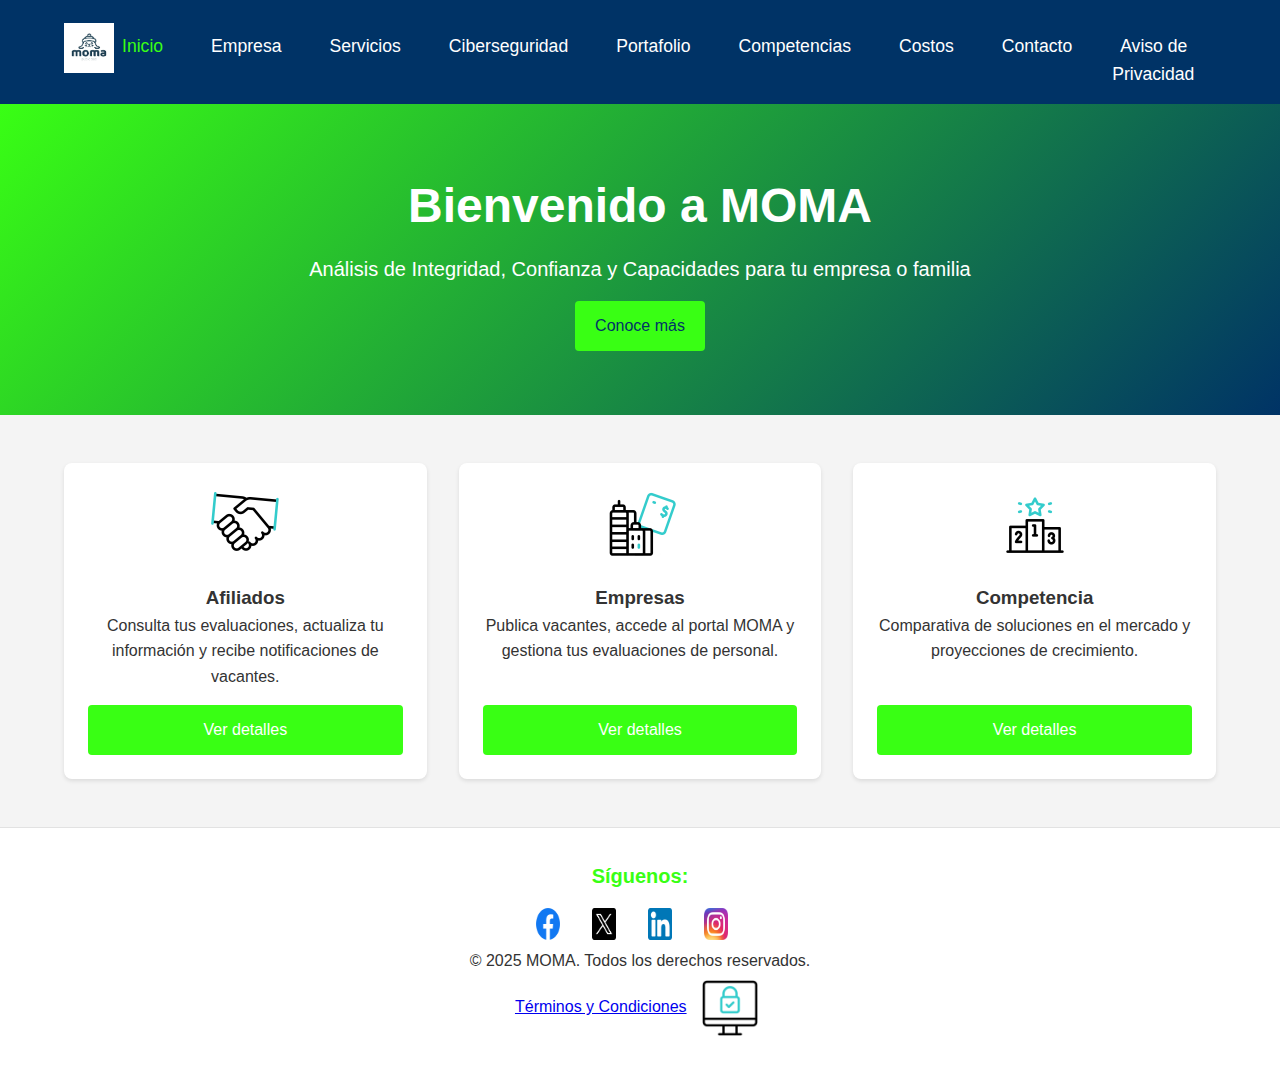
<file: index.html>
<!-- Archivo: index.html -->
<!DOCTYPE html>
<html lang="es">
<head>
  <meta charset="UTF-8">
  <meta name="viewport" content="width=device-width, initial-scale=1">
  <title>MOMA – Inicio</title>
  <link rel="stylesheet" href="css/styles.css">
</head>
<body>

  <!-- ====== HEADER / NAV ====== -->
  <header>
    <div class="container nav-container">
      <a href="index.html" class="logo">
        <img src="images/MOMA.jpg" alt="Logo MOMA" />
      </a>
      <nav>
        <ul>
          <li><a href="index.html" class="active">Inicio</a></li>
          <li><a href="empresa.html">Empresa</a></li>
          <li><a href="servicios.html">Servicios</a></li>
          <li><a href="ciberseguridad.html">Ciberseguridad</a></li>
          <li><a href="portafolio.html">Portafolio</a></li>
          <li><a href="competencias.html">Competencias</a></li>
          <li><a href="costos.html">Costos</a></li>
          <li><a href="contacto.html">Contacto</a></li>
           <li><a href="privacidad.html">Aviso de Privacidad</a></li>
        </ul>
      </nav>
    </div>
  </header>

  <!-- ====== HERO ====== -->
  <section class="hero">
    <div class="container hero-content">
      <h1>Bienvenido a MOMA</h1>
      <p>Análisis de Integridad, Confianza y Capacidades para tu empresa o familia</p>
      <a href="empresa.html" class="btn btn-primary">Conoce más</a>
    </div>
  </section>

  <!-- ====== INTRO / DESTACADOS ====== -->
  <section class="intro">
    <div class="container grid-3">
      <div class="card">
        <img src="images/afiliado.jpg" alt="Afiliados" />
        <h3>Afiliados</h3>
        <p>Consulta tus evaluaciones, actualiza tu información y recibe notificaciones de vacantes.</p>
        <a href="empresa.html#publico" class="btn btn-secondary">Ver detalles</a>
      </div>
      <div class="card">
         <img src="images/empresa.gif" alt="Empresas" />
        <h3>Empresas</h3>
        <p>Publica vacantes, accede al portal MOMA y gestiona tus evaluaciones de personal.</p>
        <a href="portafolio.html#recibe-empresa" class="btn btn-secondary">Ver detalles</a>
      </div>
      <div class="card">
        <img src="images/compe.jpg" alt="Competencia" />
        <h3>Competencia</h3>
        <p>Comparativa de soluciones en el mercado y proyecciones de crecimiento.</p>
        <a href="competencias.html#competencia" class="btn btn-secondary">Ver detalles</a>
      </div>
    </div>
  </section>
  
  <!-- ====== FOOTER ====== -->
  <footer>
    <div class="container footer-content">
      <div class="footer-social">
         <p class="follow-text">Síguenos:</p>
        <ul class="social">
          <li><a href="https://facebook.com/tuempresa" target="_blank">
             <img src="images/facebook.png" alt="Facebook" class="social-icon facebook large" />
          </a></li>
          <li><a href="https://twitter.com/tuempresa" target="_blank">
           <img src="images/x.png" alt="Twitter" class="social-icon twitter large" />
          </a></li>
          <li><a href="https://linkedin.com/company/tuempresa" target="_blank">
           <img src="images/linkedin.png" alt="LinkedIn" class="social-icon linkedin large" />
          </a></li>
          <li><a href="https://instagram.com/tuempresa" target="_blank">
           <img src="images/instagram.png" alt="Instagram" class="social-icon instagram large" />
          </a></li>
        </ul>
      </div>
      <p>© 2025 MOMA. Todos los derechos reservados.</p>
      <p>
         <a href="terminos.html" target="_blank">Términos y Condiciones</a>
         <img src="images/terminos.gif" alt="Términos y Condiciones" class="terminos-icon" />
       </p>
    </div>
  </footer>

  <script src="js/script.js"></script>
</body>
</html>
</file>
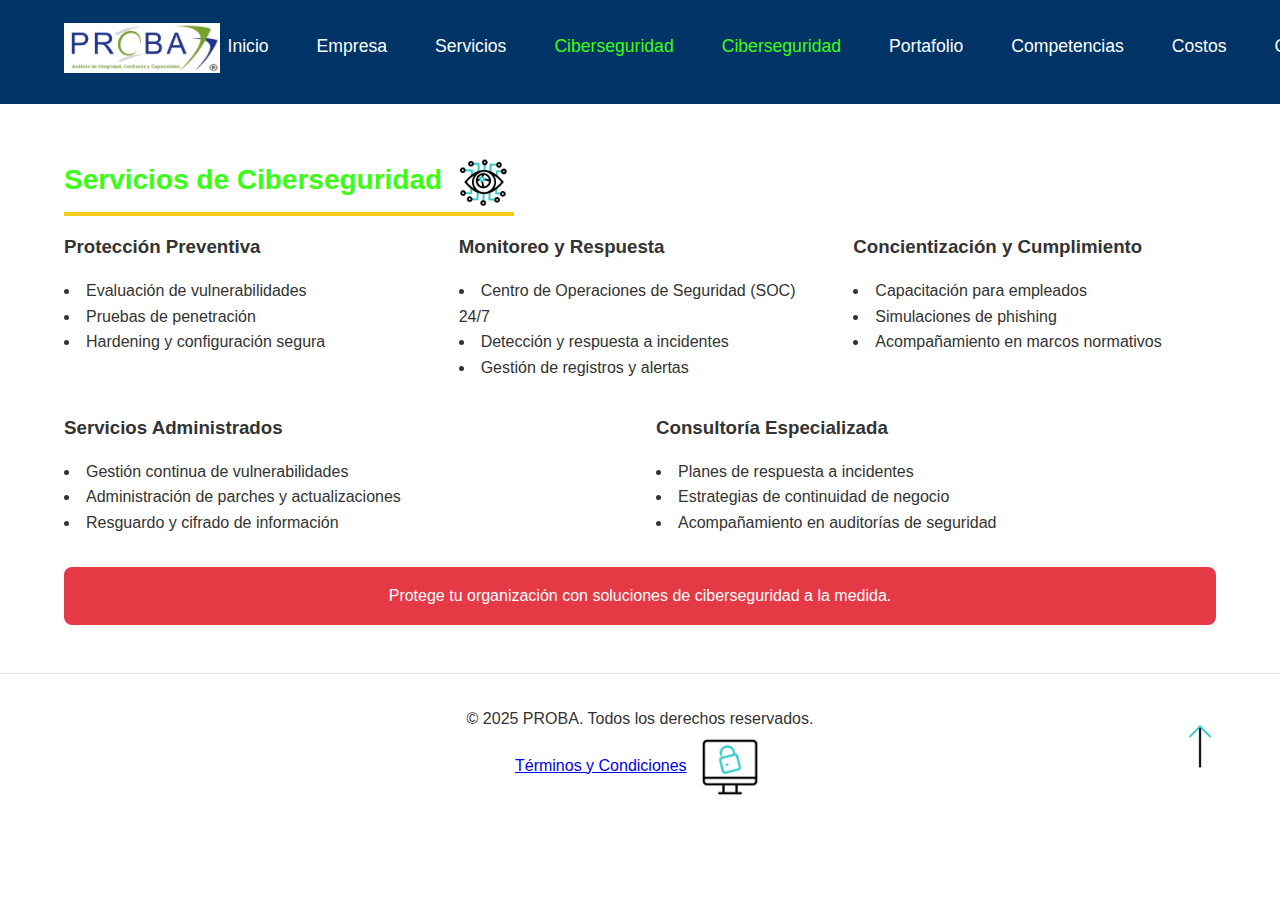
<file: ciberseguridad.html>
<!-- Archivo: ciberseguridad.html -->
<!DOCTYPE html>
<html lang="es">
<head>
  <meta charset="UTF-8">
  <meta name="viewport" content="width=device-width, initial-scale=1">
  <title>PROBA – Ciberseguridad</title>
  <link rel="stylesheet" href="css/styles.css">
</head>
<body>

  <!-- ====== HEADER / NAV ====== -->
  <header>
    <div class="container nav-container">
      <a href="index.html" class="logo">
        <img src="images/logo.png" alt="Logo PROBA">
      </a>
      <nav>
        <ul>
          <li><a href="index.html">Inicio</a></li>
          <li><a href="empresa.html">Empresa</a></li>
          <li><a href="servicios.html">Servicios</a></li>
          <li><a href="ciberseguridad.html">Ciberseguridad</a></li>
          <li><a href="ciberseguridad.html" class="active">Ciberseguridad</a></li>
          <li><a href="portafolio.html">Portafolio</a></li>
          <li><a href="competencias.html">Competencias</a></li>
          <li><a href="costos.html">Costos</a></li>
          <li><a href="contacto.html">Contacto</a></li>
          <li><a href="privacidad.html">Aviso de Privacidad</a></li>
        </ul>
      </nav>
    </div>
  </header>

  <!-- ====== CONTENIDO PRINCIPAL ====== -->
  <main class="container section">

    <h2>Servicios de Ciberseguridad <img src="images/analizar.gif" alt="Ciberseguridad" class="analizar-icon"></h2>

    <!-- Fila superior: tres columnas -->
    <div class="grid-3">
      <!-- Protección Preventiva -->
      <div>
        <h3>Protección Preventiva</h3>
        <ul>
          <li>Evaluación de vulnerabilidades</li>
          <li>Pruebas de penetración</li>
          <li>Hardening y configuración segura</li>
        </ul>
      </div>

      <!-- Monitoreo y Respuesta -->
      <div>
        <h3>Monitoreo y Respuesta</h3>
        <ul>
          <li>Centro de Operaciones de Seguridad (SOC) 24/7</li>
          <li>Detección y respuesta a incidentes</li>
          <li>Gestión de registros y alertas</li>
        </ul>
      </div>

      <!-- Concientización y Cumplimiento -->
      <div>
        <h3>Concientización y Cumplimiento</h3>
        <ul>
          <li>Capacitación para empleados</li>
          <li>Simulaciones de phishing</li>
          <li>Acompañamiento en marcos normativos</li>
        </ul>
      </div>
    </div>

    <!-- Fila inferior: servicios administrados y consultoría -->
    <div class="grid-2" style="margin-top:2rem;">
      <!-- Servicios Administrados -->
      <div>
        <h3>Servicios Administrados</h3>
        <ul>
          <li>Gestión continua de vulnerabilidades</li>
          <li>Administración de parches y actualizaciones</li>
          <li>Resguardo y cifrado de información</li>
        </ul>
      </div>

      <!-- Consultoría Especializada -->
      <div>
        <h3>Consultoría Especializada</h3>
        <ul>
          <li>Planes de respuesta a incidentes</li>
          <li>Estrategias de continuidad de negocio</li>
          <li>Acompañamiento en auditorías de seguridad</li>
        </ul>
      </div>
    </div>

    <!-- Callout -->
    <div style="
      background: #e63946;
      color: #fff;
      padding: 1rem;
      border-radius: 8px;
      text-align: center;
      margin-top: 2rem;
    ">
      Protege tu organización con soluciones de ciberseguridad a la medida.
    </div>

  </main>

  <!-- ====== FOOTER ====== -->
  <footer>
    <div class="container footer-content">
      <p>© 2025 PROBA. Todos los derechos reservados.</p>
      <p>
         <a href="terminos.html" target="_blank">Términos y Condiciones</a>
         <img src="images/terminos.gif" alt="Términos y Condiciones" class="terminos-icon" />
       </p>
    </div>
  </footer>

  <script src="js/script.js"></script>
  <a href="#" class="scroll-top" aria-label="Volver arriba">
    <img src="images/flecha.gif" alt="Volver arriba">
  </a>
</body>
</html>
</file>
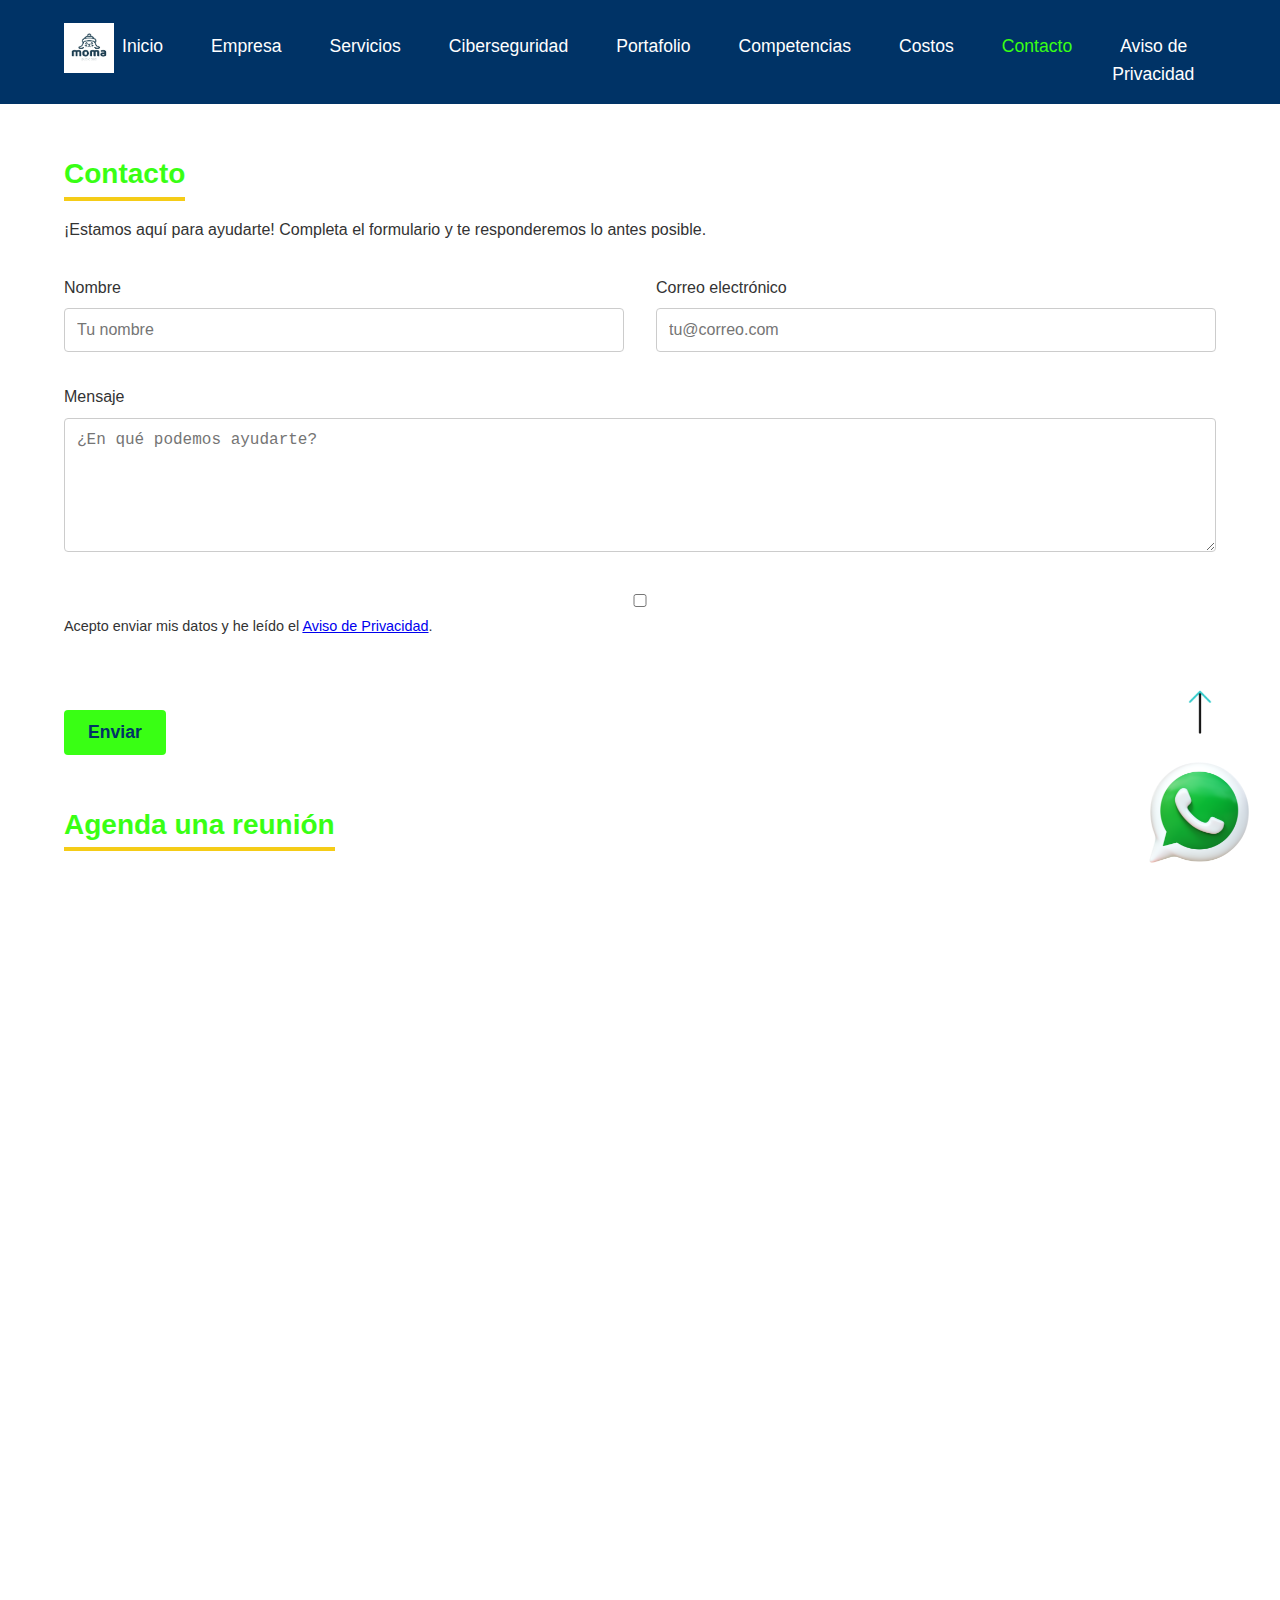
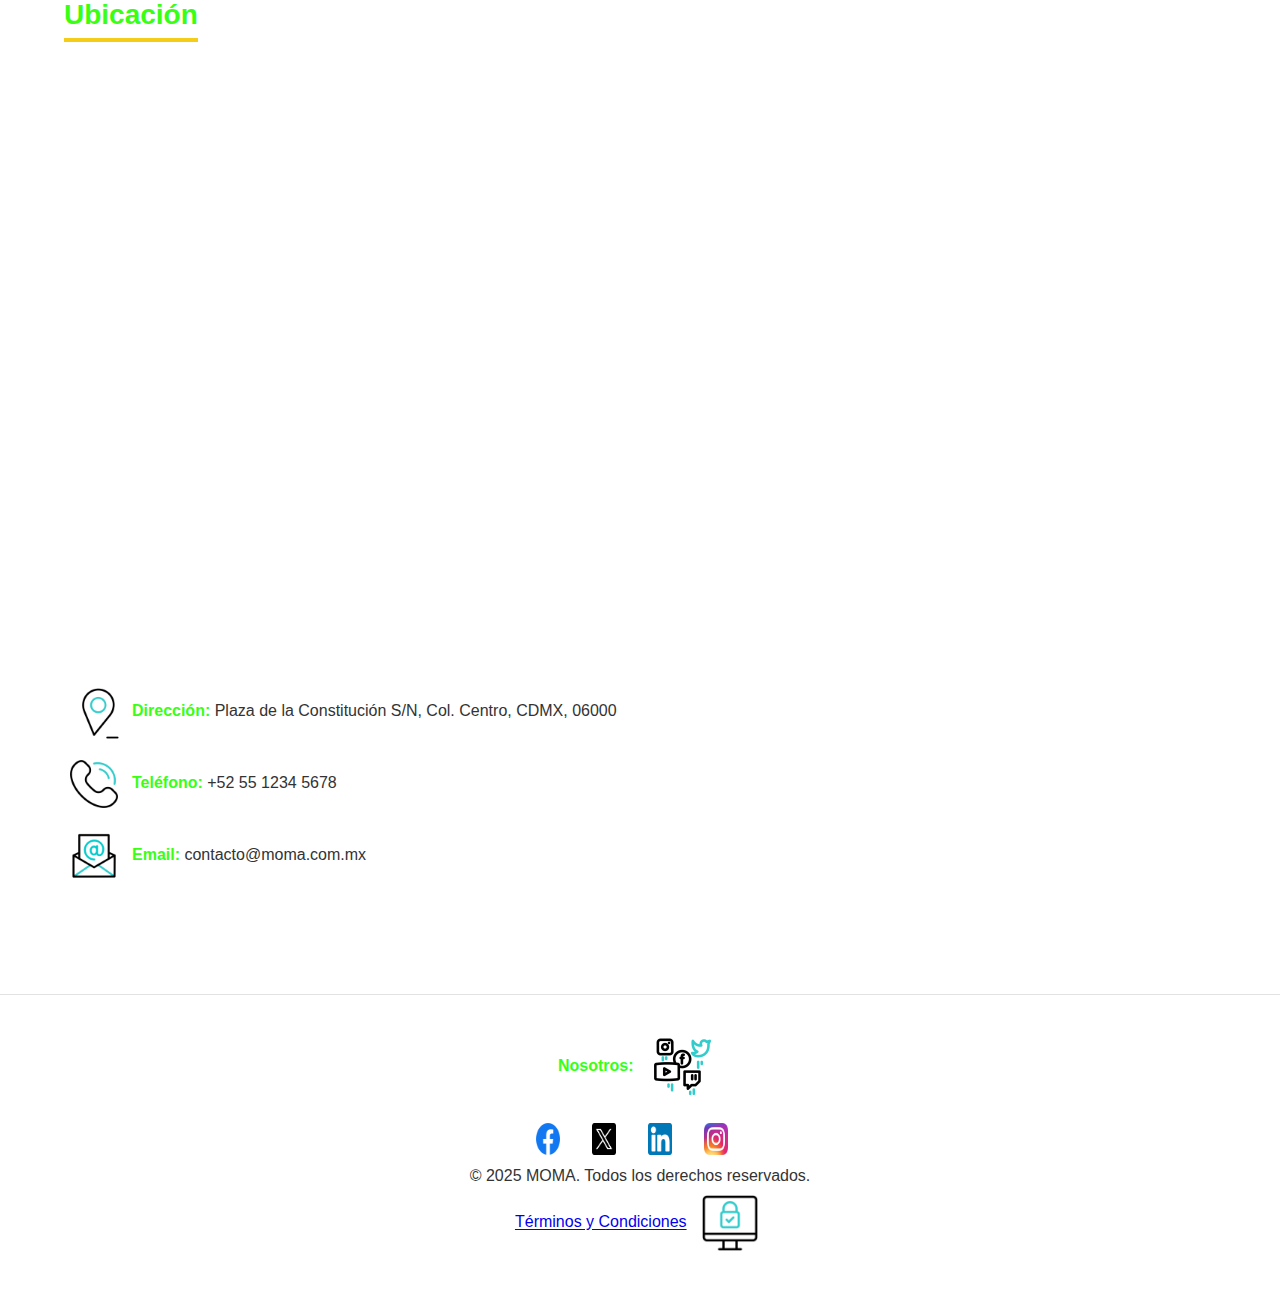
<file: contacto.html>
<!DOCTYPE html>
<html lang="es">
<head>
  <meta charset="UTF-8">
  <meta name="viewport" content="width=device-width, initial-scale=1">
  <title>MOMA – Contacto</title>
  <link rel="stylesheet" href="css/styles.css">
  <style>
    /* Estilos específicos para formulario de contacto */
    #contacto-form {
      display: grid;
      grid-template-columns: 1fr 1fr;
      gap: 2rem;
      align-items: start;
      margin-top: 2rem;
    }
    #contacto-form label {
      display: block;
      margin-bottom: 0.5rem;
      font-weight: 500;
    }
    #contacto-form input,
    #contacto-form textarea {
      width: 100%;
      padding: 0.75rem;
      border: 1px solid #ccc;
      border-radius: 4px;
      font-size: 1rem;
      resize: vertical;
      transition: border-color 0.3s;
    }
    #contacto-form input:focus,
    #contacto-form textarea:focus {
      border-color: var(--emerald);
      outline: none;
    }
    #contacto-form .btn-submit {
      grid-column: span 2;
      background: var(--lime);
      color: var(--dark-teal);
      border: none;
      padding: 0.75rem 1.5rem;
      font-size: 1.1rem;
      font-weight: 600;
      border-radius: 4px;
      cursor: pointer;
      transition: background 0.3s;
      justify-self: start;
    }
    #contacto-form .btn-submit:hover {
      background: var(--gold);
    }
       #contacto-form .consent {
      font-size: 0.9rem;
    }
    @media (max-width: 600px) {
      #contacto-form {
        grid-template-columns: 1fr;
      }
      #contacto-form .btn-submit {
        grid-column: span 1;
        width: 100%;
      }
    }
      /* Color verde para el texto "Nosotros" en el pie */
    .footer-social strong {
      color: var(--emerald);
    }
  </style>
</head>
<body class="contact-page">
  <!-- HEADER y NAV -->
  <header>
    <div class="container nav-container">
      <a href="index.html" class="logo"><img src="images/MOMA.jpg" alt="Logo MOMA"></a>
      <nav>
        <ul>
          <li><a href="index.html">Inicio</a></li>
          <li><a href="empresa.html">Empresa</a></li>
          <li><a href="servicios.html">Servicios</a></li>
            <li><a href="ciberseguridad.html">Ciberseguridad</a></li>
          <li><a href="portafolio.html">Portafolio</a></li>
          <li><a href="competencias.html">Competencias</a></li>
          <li><a href="costos.html">Costos</a></li>
          <li><a href="contacto.html" class="active">Contacto</a></li>
           <li><a href="privacidad.html">Aviso de Privacidad</a></li>
        </ul>
      </nav>
    </div>
  </header>

  <main class="container section">
    <h2>Contacto</h2>
    <p>¡Estamos aquí para ayudarte! Completa el formulario y te responderemos lo antes posible.</p>

    <form id="contacto-form">
      <div>
        <label for="nombre">Nombre</label>
        <input type="text" id="nombre" name="nombre" placeholder="Tu nombre" required>
      </div>
      <div>
        <label for="email">Correo electrónico</label>
        <input type="email" id="email" name="email" placeholder="tu@correo.com" required>
      </div>
      <div style="grid-column: span 2;">
        <label for="mensaje">Mensaje</label>
        <textarea id="mensaje" name="mensaje" rows="6" placeholder="¿En qué podemos ayudarte?" required></textarea>
      </div>
        <div class="consent" style="grid-column: span 2;">
        <label>
          <input type="checkbox" id="aceptar" required>
          Acepto enviar mis datos y he leído el
          <a href="privacidad.html" target="_blank">Aviso de Privacidad</a>.
        </label>
      </div>
      <div class="g-recaptcha" data-sitekey="YOUR_RECAPTCHA_SITE_KEY" style="grid-column: span 2;"></div>
      <button type="submit" class="btn-submit">Enviar</button>
    </form>
      
 <section id="agendar" class="section">
      <h2>Agenda una reunión</h2>
      <div class="calendly-inline-widget" data-url="https://calendly.com/tuempresa" style="min-width:320px;height:630px;"></div>
      <script src="https://assets.calendly.com/assets/external/widget.js" async></script>
    </section>
    <!-- NUEVA SECCIÓN DE UBICACIÓN Y DATOS DE CONTACTO -->
    <section id="ubicacion" class="section">
      <h2>Ubicación</h2>
      <div class="map-container">
        <iframe
          src="https://www.google.com/maps/embed?pb=!1m18!1m12!1m3!1d3762.8430171093698!2d-99.13260608534549!3d19.432613986943704!2m3!1f0!2f0!3f0!3m2!1i1024!2i768!4f13.1!3m3!1m2!1s0x85d1ff1b8925b129%3A0xddf3b46e4fb4f3a2!2sZ%C3%B3calo%20de%20la%20Ciudad%20de%20M%C3%A9xico!5e0!3m2!1ses-419!2smx!4v1600000000000!5m2!1ses-419!2smx"
          allowfullscreen=""
          loading="lazy"
          referrerpolicy="no-referrer-when-downgrade">
        </iframe>
      </div>
      <div class="contact-details">
        <p><img src="images/ubicacion.gif" alt="Ubicación" class="contact-icon"><strong>Dirección:</strong> Plaza de la Constitución S/N, Col. Centro, CDMX, 06000</p>
        <p><img src="images/telefono.gif" alt="Teléfono" class="contact-icon"><strong>Teléfono:</strong> +52 55 1234 5678</p>
          <p><img src="images/email.gif" alt="Email" class="contact-icon"><strong>Email:</strong> contacto@moma.com.mx</p>
      </div>
    </section>
  </main>

  <!-- FOOTER -->
  <footer>
    <div class="container footer-content">
        <div class="footer-social">
         <p><strong>Nosotros:</strong> <img src="images/redes.gif" alt="Redes sociales" class="redes-icon"></p>
        <ul class="social">
          <li><a href="https://facebook.com/tuempresa" target="_blank">
            <img src="images/facebook.png" alt="Facebook" class="social-icon facebook large" />
          </a></li>
          <li><a href="https://twitter.com/tuempresa" target="_blank">
            <img src="images/x.png" alt="Twitter" class="social-icon twitter large" />
          </a></li>
          <li><a href="https://linkedin.com/company/tuempresa" target="_blank">
            <img src="images/linkedin.png" alt="LinkedIn" class="social-icon linkedin large" />
          </a></li>
          <li><a href="https://instagram.com/tuempresa" target="_blank">
            <img src="images/instagram.png" alt="Instagram" class="social-icon instagram large" />
          </a></li>
        </ul>
      </div>
      <p>© 2025 MOMA. Todos los derechos reservados.</p>
        <p>
         <a href="terminos.html" target="_blank">Términos y Condiciones</a>
         <img src="images/terminos.gif" alt="Términos y Condiciones" class="terminos-icon" />
       </p>
    </div>
  </footer>
    <a href="https://api.whatsapp.com/send/?phone=525518448622&text=Me+pueden+brindar+informaci%C3%B3n+de+sus+servicios&type=phone_number&app_absent=0" class="whatsapp-link" target="_blank">
    <img src="images/whatsapp.png" alt="WhatsApp">
  </a>
<a href="#" class="scroll-top" aria-label="Volver arriba">
    <img src="images/flecha.gif" alt="Volver arriba">
  </a>
    <script src="https://www.google.com/recaptcha/api.js" async defer></script>
</body>
</html>
</file>
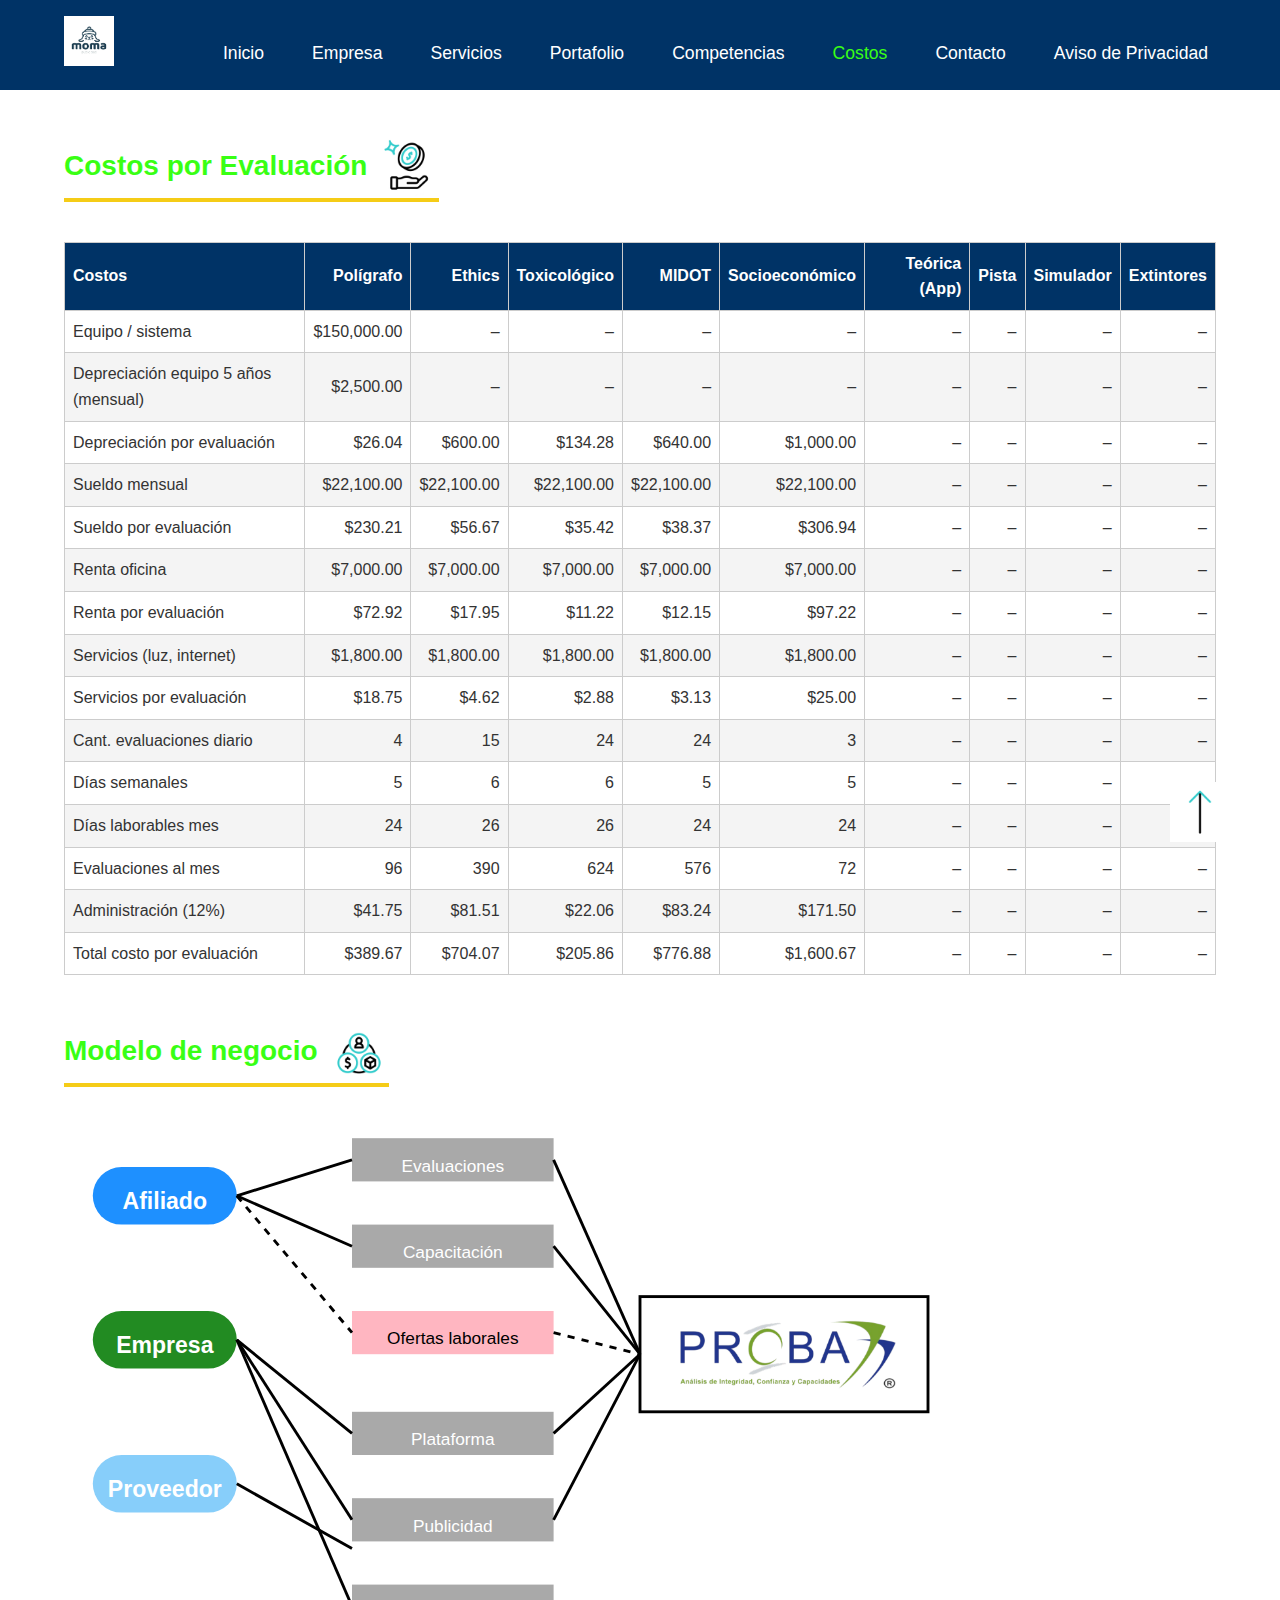
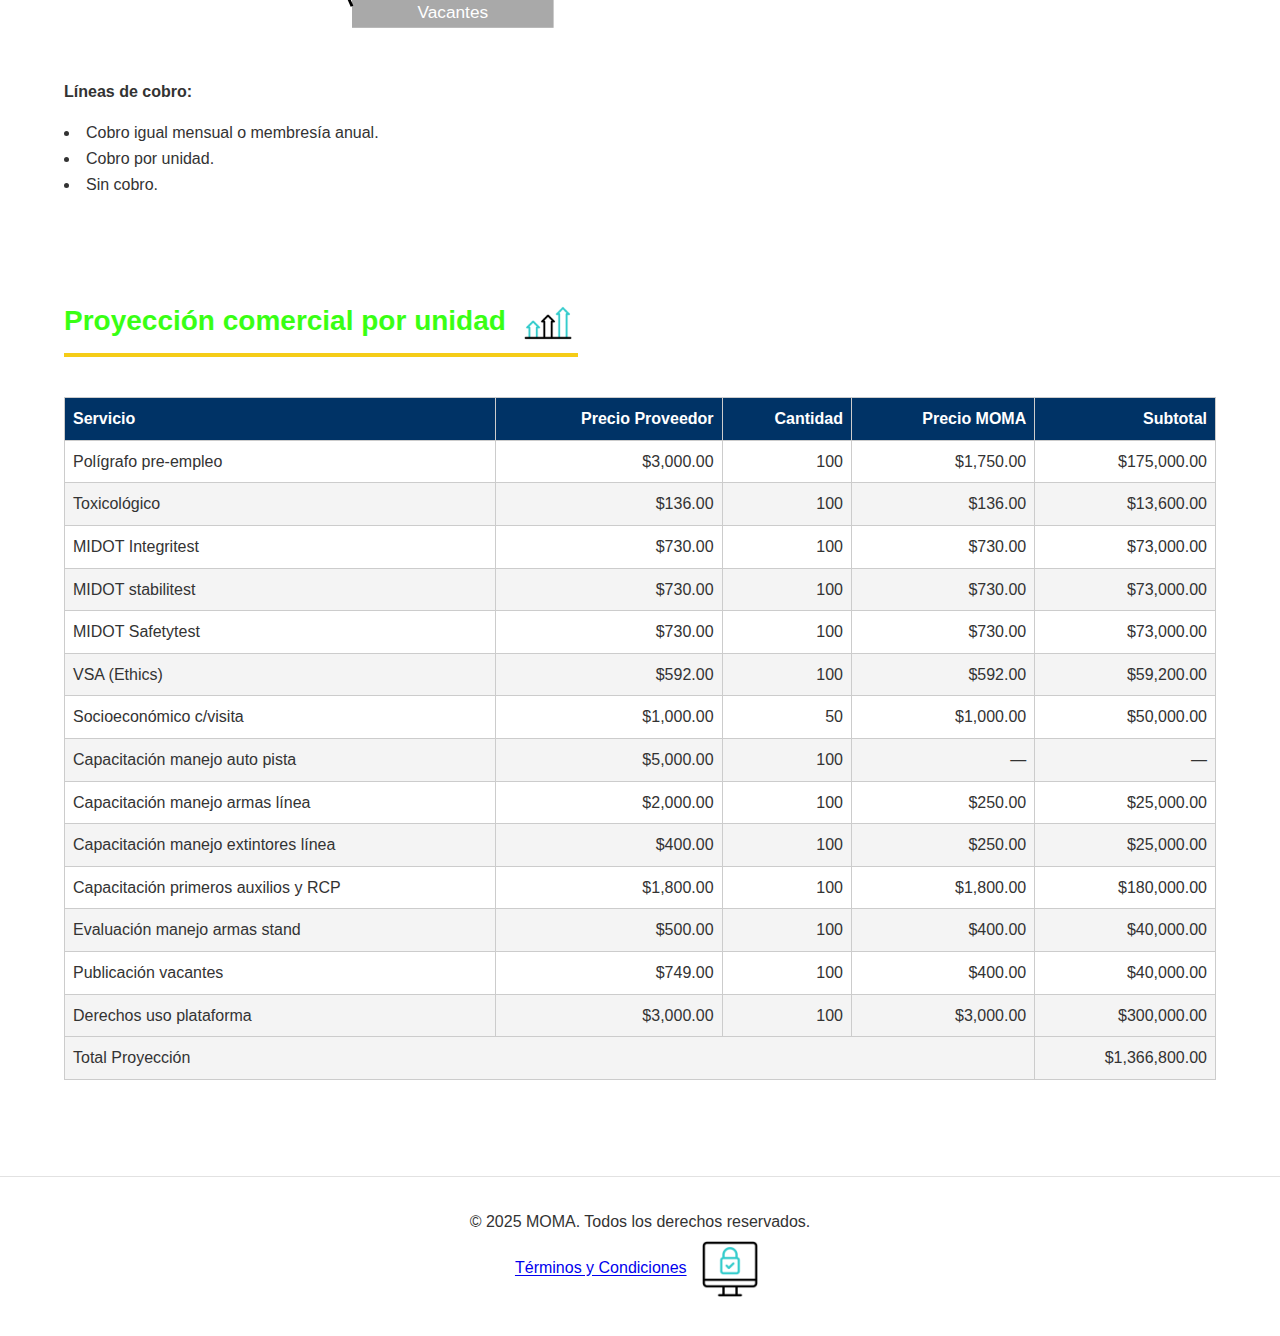
<file: costos.html>
<!-- Archivo: costos.html -->
<!DOCTYPE html>
<html lang="es">
<head>
  <meta charset="UTF-8">
  <meta name="viewport" content="width=device-width, initial-scale=1">
  <title>MOMA – Costos</title>
  <link rel="stylesheet" href="css/styles.css">
  <style>
    /* Estilos adicionales para tablas de costos y proyección */
    .costos-table, .proyeccion-table {
      width: 100%;
      border-collapse: collapse;
      margin-top: 1rem;
    }
    .costos-table th, .costos-table td,
    .proyeccion-table th, .proyeccion-table td {
      border: 1px solid #ccc;
      padding: 0.5rem;
      text-align: right;
    }
    .costos-table thead, .proyeccion-table thead {
      background: var(--dark-teal);
      color: #fff;
    }
    .costos-table tbody tr:nth-child(even), .proyeccion-table tbody tr:nth-child(even) {
      background: var(--gray-light);
    }
    .costos-table th:first-child, .proyeccion-table th:first-child,
    .costos-table td:first-child, .proyeccion-table td:first-child {
      text-align: left;
    }
    .section h2 { margin-bottom: 0.5rem; }
  </style>
</head>
<body>
  <header>
    <div class="container nav-container">
      <a href="index.html" class="logo"><img src="images/MOMA.jpg" alt="Logo MOMA"></a>
      <nav>
        <ul>
          <li><a href="index.html">Inicio</a></li>
          <li><a href="empresa.html">Empresa</a></li>
          <li><a href="servicios.html">Servicios</a></li>
          <li><a href="portafolio.html">Portafolio</a></li>
          <li><a href="competencias.html">Competencias</a></li>
          <li><a href="costos.html" class="active">Costos</a></li>
          <li><a href="contacto.html">Contacto</a></li>
          <li><a href="privacidad.html">Aviso de Privacidad</a></li>
        </ul>
      </nav>
    </div>
  </header>
  <main class="container section">

    <!-- Sección: Costos -->
    <section id="costos">
     <h2>Costos por Evaluación <img src="images/costos.gif" alt="Costos por Evaluación" class="costos-icon"></h2>
      <div class="table-responsive">
        <table class="costos-table">
          <thead>
            <tr>
              <th>Costos</th>
              <th>Polígrafo</th>
              <th>Ethics</th>
              <th>Toxicológico</th>
              <th>MIDOT</th>
              <th>Socioeconómico</th>
              <th>Teórica (App)</th>
              <th>Pista</th>
              <th>Simulador</th>
              <th>Extintores</th>
            </tr>
          </thead>
          <tbody>
            <tr><td>Equipo / sistema</td><td>$150,000.00</td><td>–</td><td>–</td><td>–</td><td>–</td><td>–</td><td>–</td><td>–</td><td>–</td></tr>
            <tr><td>Depreciación equipo 5 años (mensual)</td><td>$2,500.00</td><td>–</td><td>–</td><td>–</td><td>–</td><td>–</td><td>–</td><td>–</td><td>–</td></tr>
            <tr><td>Depreciación por evaluación</td><td>$26.04</td><td>$600.00</td><td>$134.28</td><td>$640.00</td><td>$1,000.00</td><td>–</td><td>–</td><td>–</td><td>–</td></tr>
            <tr><td>Sueldo mensual</td><td>$22,100.00</td><td>$22,100.00</td><td>$22,100.00</td><td>$22,100.00</td><td>$22,100.00</td><td>–</td><td>–</td><td>–</td><td>–</td></tr>
            <tr><td>Sueldo por evaluación</td><td>$230.21</td><td>$56.67</td><td>$35.42</td><td>$38.37</td><td>$306.94</td><td>–</td><td>–</td><td>–</td><td>–</td></tr>
            <tr><td>Renta oficina</td><td>$7,000.00</td><td>$7,000.00</td><td>$7,000.00</td><td>$7,000.00</td><td>$7,000.00</td><td>–</td><td>–</td><td>–</td><td>–</td></tr>
            <tr><td>Renta por evaluación</td><td>$72.92</td><td>$17.95</td><td>$11.22</td><td>$12.15</td><td>$97.22</td><td>–</td><td>–</td><td>–</td><td>–</td></tr>
            <tr><td>Servicios (luz, internet)</td><td>$1,800.00</td><td>$1,800.00</td><td>$1,800.00</td><td>$1,800.00</td><td>$1,800.00</td><td>–</td><td>–</td><td>–</td><td>–</td></tr>
            <tr><td>Servicios por evaluación</td><td>$18.75</td><td>$4.62</td><td>$2.88</td><td>$3.13</td><td>$25.00</td><td>–</td><td>–</td><td>–</td><td>–</td></tr>
            <tr><td>Cant. evaluaciones diario</td><td>4</td><td>15</td><td>24</td><td>24</td><td>3</td><td>–</td><td>–</td><td>–</td><td>–</td></tr>
            <tr><td>Días semanales</td><td>5</td><td>6</td><td>6</td><td>5</td><td>5</td><td>–</td><td>–</td><td>–</td><td>–</td></tr>
            <tr><td>Días laborables mes</td><td>24</td><td>26</td><td>26</td><td>24</td><td>24</td><td>–</td><td>–</td><td>–</td><td>–</td></tr>
            <tr><td>Evaluaciones al mes</td><td>96</td><td>390</td><td>624</td><td>576</td><td>72</td><td>–</td><td>–</td><td>–</td><td>–</td></tr>
            <tr><td>Administración (12%)</td><td>$41.75</td><td>$81.51</td><td>$22.06</td><td>$83.24</td><td>$171.50</td><td>–</td><td>–</td><td>–</td><td>–</td></tr>
          </tbody>
          <tfoot>
            <tr><td>Total costo por evaluación</td><td>$389.67</td><td>$704.07</td><td>$205.86</td><td>$776.88</td><td>$1,600.67</td><td>–</td><td>–</td><td>–</td><td>–</td></tr>
          </tfoot>
        </table>
      </div>
    </section>

    <!-- Sección: Modelo de negocio -->
    <section id="modelo-negocio" class="section">
     <h2>Modelo de negocio <img src="images/modelo.gif" alt="Modelo de negocio" class="costos-icon"></h2>
        <!-- Diagrama inline SVG -->
        <div class="modelo-diagrama">
          <svg viewBox="0 0 800 400" xmlns="http://www.w3.org/2000/svg">
            <!-- Nodos -->
            <rect x="20" y="50" width="100" height="40" rx="20" fill="#1E90FF" />
            <text x="70" y="75" fill="#fff" text-anchor="middle" alignment-baseline="middle" font-weight="bold">Afiliado</text>

            <rect x="20" y="150" width="100" height="40" rx="20" fill="#228B22" />
            <text x="70" y="175" fill="#fff" text-anchor="middle" alignment-baseline="middle" font-weight="bold">Empresa</text>

            <rect x="20" y="250" width="100" height="40" rx="20" fill="#87CEFA" />
            <text x="70" y="275" fill="#fff" text-anchor="middle" alignment-baseline="middle" font-weight="bold">Proveedor</text>

            <!-- Servicios afiliado -->
            <rect x="200" y="30" width="140" height="30" fill="#A9A9A9" />
            <text x="270" y="50" fill="#fff" font-size="12" text-anchor="middle" alignment-baseline="middle">Evaluaciones</text>

            <rect x="200" y="90" width="140" height="30" fill="#A9A9A9" />
            <text x="270" y="110" fill="#fff" font-size="12" text-anchor="middle" alignment-baseline="middle">Capacitación</text>

            <rect x="200" y="150" width="140" height="30" fill="#FFB6C1" />
            <text x="270" y="170" fill="#000" font-size="12" text-anchor="middle" alignment-baseline="middle">Ofertas laborales</text>

            <!-- Servicios empresa -->
            <rect x="200" y="220" width="140" height="30" fill="#A9A9A9" />
            <text x="270" y="240" fill="#fff" font-size="12" text-anchor="middle" alignment-baseline="middle">Plataforma</text>

            <rect x="200" y="280" width="140" height="30" fill="#A9A9A9" />
            <text x="270" y="300" fill="#fff" font-size="12" text-anchor="middle" alignment-baseline="middle">Publicidad</text>

            <rect x="200" y="340" width="140" height="30" fill="#A9A9A9" />
            <text x="270" y="360" fill="#fff" font-size="12" text-anchor="middle" alignment-baseline="middle">Vacantes</text>

            <!-- Central MOMA logo container -->
            <rect x="400" y="140" width="200" height="80" fill="none" stroke="#000" stroke-width="2"/>
            <image href="images/logo.png" x="420" y="150" width="160" height="60" />

            <!-- Líneas de conexión -->
            <!-- Afiliado -> Evaluaciones (solid) -->
            <line x1="120" y1="70" x2="200" y2="45" stroke="#000" stroke-width="2" />
            <!-- Afiliado -> Capacitación (solid) -->
            <line x1="120" y1="70" x2="200" y2="105" stroke="#000" stroke-width="2" />
            <!-- Afiliado -> Ofertas (dashed) -->
            <line x1="120" y1="70" x2="200" y2="165" stroke="#000" stroke-width="2" stroke-dasharray="5,5" />

            <!-- Empresa -> Plataforma (solid) -->
            <line x1="120" y1="170" x2="200" y2="235" stroke="#000" stroke-width="2" />
            <!-- Empresa -> Publicidad (solid) -->
            <line x1="120" y1="170" x2="200" y2="295" stroke="#000" stroke-width="2" />
            <!-- Empresa -> Vacantes (solid) -->
            <line x1="120" y1="170" x2="200" y2="355" stroke="#000" stroke-width="2" />

            <!-- Proveedor -> Publicidad (solid) -->
            <line x1="120" y1="270" x2="200" y2="315" stroke="#000" stroke-width="2" />

            <!-- Conexiones servicios -> logo -->
            <line x1="340" y1="45" x2="400" y2="180" stroke="#000" stroke-width="2" />
            <line x1="340" y1="105" x2="400" y2="180" stroke="#000" stroke-width="2" />
            <line x1="340" y1="165" x2="400" y2="180" stroke="#000" stroke-width="2" stroke-dasharray="5,5" />
            <line x1="340" y1="235" x2="400" y2="180" stroke="#000" stroke-width="2" />
            <line x1="340" y1="295" x2="400" y2="180" stroke="#000" stroke-width="2" />
          </svg>
        </div>
        <!-- Leyenda -->
        <div class="modelo-leyenda">
          <p><strong>Líneas de cobro:</strong></p>
          <ul>
            <li><span class="linea linea-sola"></span> Cobro igual mensual o membresía anual.</li>
            <li><span class="linea linea-doble"></span> Cobro por unidad.</li>
            <li><span class="linea linea-punteada"></span> Sin cobro.</li>
          </ul>
        </div>
      </div>
    </section>

    <!-- Sección: Proyección comercial por unidad -->
    <section id="proyeccion-commercial" class="section">
     <h2>Proyección comercial por unidad <img src="images/proyeccion.gif" alt="Proyección comercial" class="costos-icon"></h2>
      <div class="table-responsive">
        <table class="proyeccion-table">
          <thead>
            <tr>
              <th>Servicio</th>
              <th>Precio Proveedor</th>
              <th>Cantidad</th>
              <th>Precio MOMA</th>
              <th>Subtotal</th>
            </tr>
          </thead>
          <tbody>
            <tr><td>Polígrafo pre-empleo</td><td>$3,000.00</td><td>100</td><td>$1,750.00</td><td>$175,000.00</td></tr>
            <tr><td>Toxicológico</td><td>$136.00</td><td>100</td><td>$136.00</td><td>$13,600.00</td></tr>
            <tr><td>MIDOT Integritest</td><td>$730.00</td><td>100</td><td>$730.00</td><td>$73,000.00</td></tr>
            <tr><td>MIDOT stabilitest</td><td>$730.00</td><td>100</td><td>$730.00</td><td>$73,000.00</td></tr>
            <tr><td>MIDOT Safetytest</td><td>$730.00</td><td>100</td><td>$730.00</td><td>$73,000.00</td></tr>
            <tr><td>VSA (Ethics)</td><td>$592.00</td><td>100</td><td>$592.00</td><td>$59,200.00</td></tr>
            <tr><td>Socioeconómico c/visita</td><td>$1,000.00</td><td>50</td><td>$1,000.00</td><td>$50,000.00</td></tr>
            <tr><td>Capacitación manejo auto pista</td><td>$5,000.00</td><td>100</td><td>—</td><td>—</td></tr>
            <tr><td>Capacitación manejo armas línea</td><td>$2,000.00</td><td>100</td><td>$250.00</td><td>$25,000.00</td></tr>
            <tr><td>Capacitación manejo extintores línea</td><td>$400.00</td><td>100</td><td>$250.00</td><td>$25,000.00</td></tr>
            <tr><td>Capacitación primeros auxilios y RCP</td><td>$1,800.00</td><td>100</td><td>$1,800.00</td><td>$180,000.00</td></tr>
            <tr><td>Evaluación manejo armas stand</td><td>$500.00</td><td>100</td><td>$400.00</td><td>$40,000.00</td></tr>
            <tr><td>Publicación vacantes</td><td>$749.00</td><td>100</td><td>$400.00</td><td>$40,000.00</td></tr>
            <tr><td>Derechos uso plataforma</td><td>$3,000.00</td><td>100</td><td>$3,000.00</td><td>$300,000.00</td></tr>
          </tbody>
          <tfoot>
            <tr><td colspan="4">Total Proyección</td><td>$1,366,800.00</td></tr>
          </tfoot>
        </table>
      </div>
    </section>

  </main>

  <footer>
    <div class="container footer-content">
      <p>© 2025 MOMA. Todos los derechos reservados.</p>
      <p>
         <a href="terminos.html" target="_blank">Términos y Condiciones</a>
         <img src="images/terminos.gif" alt="Términos y Condiciones" class="terminos-icon" />
       </p>
    </div>
  </footer>
 <a href="#" class="scroll-top" aria-label="Volver arriba">
   <img src="images/flecha.gif" alt="Volver arriba">
  </a>
</body>
</html>
</file>
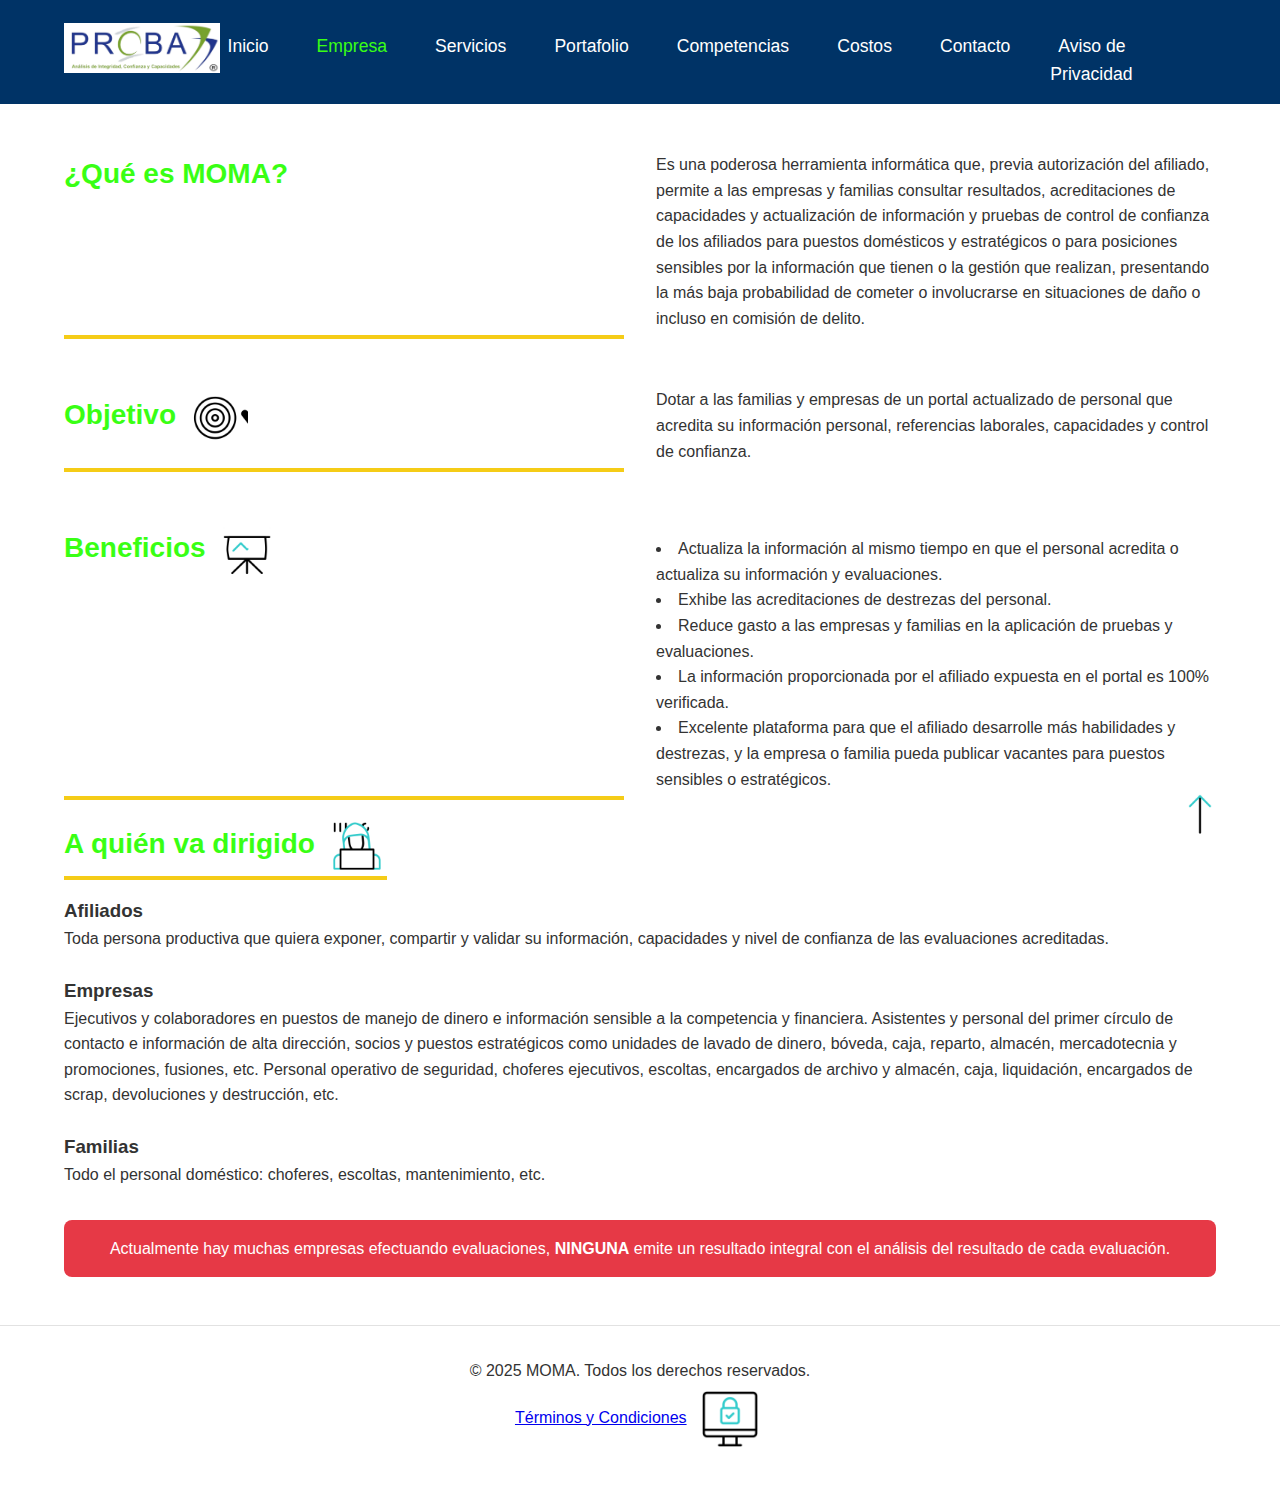
<file: empresa.html>
<!-- Archivo: empresa.html -->
<!DOCTYPE html>
<html lang="es">
<head>
  <meta charset="UTF-8">
  <meta name="viewport" content="width=device-width, initial-scale=1">
  <title>MOMA – Empresa</title>
  <link rel="stylesheet" href="css/styles.css">
</head>
  <body class="empresa-page">

  <!-- ====== HEADER / NAV ====== -->
  <header>
    <div class="container nav-container">
      <a href="index.html" class="logo">
        <img src="images/logo.png" alt="Logo MOMA">
      </a>
      <nav>
        <ul>
          <li><a href="index.html">Inicio</a></li>
          <li><a href="empresa.html" class="active">Empresa</a></li>
          <li><a href="servicios.html">Servicios</a></li>
          <li><a href="portafolio.html">Portafolio</a></li>
          <li><a href="competencias.html">Competencias</a></li>
          <li><a href="costos.html">Costos</a></li>
          <li><a href="contacto.html">Contacto</a></li>
           <li><a href="privacidad.html">Aviso de Privacidad</a></li>
        </ul>
      </nav>
    </div>
  </header>

  <!-- ====== CONTENIDO PRINCIPAL ====== -->
  <main class="container section">
    <div class="grid-2">

      <!-- Columna izquierda -->
        <!-- ¿Qué es MOMA? -->
        <h2>¿Qué es MOMA?</h2>
        <p>
          Es una poderosa herramienta informática que, previa autorización del afiliado, permite a las empresas y familias consultar resultados, acreditaciones de capacidades y actualización de información y pruebas de control de confianza de los afiliados para puestos domésticos y estratégicos o para posiciones sensibles por la información que tienen o la gestión que realizan, presentando la más baja probabilidad de cometer o involucrarse en situaciones de daño o incluso en comisión de delito.
        </p>

        <!-- Objetivo -->
        <h2>Objetivo <img src="images/objetivo.gif" alt="Objetivo" class="empresa-icon"></h2>
        <p>
          Dotar a las familias y empresas de un portal actualizado de personal que acredita su información personal, referencias laborales, capacidades y control de confianza.
        </p>

        <!-- Beneficios -->
       <h2>Beneficios <img src="images/beneficios.gif" alt="Beneficios" class="empresa-icon"></h2>
        <ul>
          <li>Actualiza la información al mismo tiempo en que el personal acredita o actualiza su información y evaluaciones.</li>
          <li>Exhibe las acreditaciones de destrezas del personal.</li>
          <li>Reduce gasto a las empresas y familias en la aplicación de pruebas y evaluaciones.</li>
          <li>La información proporcionada por el afiliado expuesta en el portal es 100% verificada.</li>
          <li>Excelente plataforma para que el afiliado desarrolle más habilidades y destrezas, y la empresa o familia pueda publicar vacantes para puestos sensibles o estratégicos.</li>
        </ul>

      </div>

      <!-- Columna derecha -->
      <div>
       <h2>A quién va dirigido <img src="images/quien.gif" alt="A quién va dirigido" class="empresa-icon"></h2>

        <h3>Afiliados</h3>
        <p>
          Toda persona productiva que quiera exponer, compartir y validar su información, capacidades y nivel de confianza de las evaluaciones acreditadas.
        </p>

        <h3>Empresas</h3>
        <p>
          Ejecutivos y colaboradores en puestos de manejo de dinero e información sensible a la competencia y financiera.  
          Asistentes y personal del primer círculo de contacto e información de alta dirección, socios y puestos estratégicos como unidades de lavado de dinero, bóveda, caja, reparto, almacén, mercadotecnia y promociones, fusiones, etc.  
          Personal operativo de seguridad, choferes ejecutivos, escoltas, encargados de archivo y almacén, caja, liquidación, encargados de scrap, devoluciones y destrucción, etc.
        </p>

        <h3>Familias</h3>
        <p>
          Todo el personal doméstico: choferes, escoltas, mantenimiento, etc.
        </p>

        <!-- Callout -->
        <div style="
          background: #e63946;
          color: #fff;
          padding: 1rem;
          border-radius: 8px;
          text-align: center;
          margin-top: 2rem;
        ">
          Actualmente hay muchas empresas efectuando evaluaciones, <strong>NINGUNA</strong> emite un resultado integral con el análisis del resultado de cada evaluación.
        </div>
      </div>

    </div>
  </main>

  <!-- ====== FOOTER ====== -->
  <footer>
    <div class="container footer-content">
      <p>© 2025 MOMA. Todos los derechos reservados.</p>
      <p>
         <a href="terminos.html" target="_blank">Términos y Condiciones</a>
         <img src="images/terminos.gif" alt="Términos y Condiciones" class="terminos-icon" />
       </p>
    </div>
  </footer>

<a href="#" class="scroll-top" aria-label="Volver arriba">
  <img src="images/flecha.gif" alt="Volver arriba">
  </a>
</body>
</html>
</file>
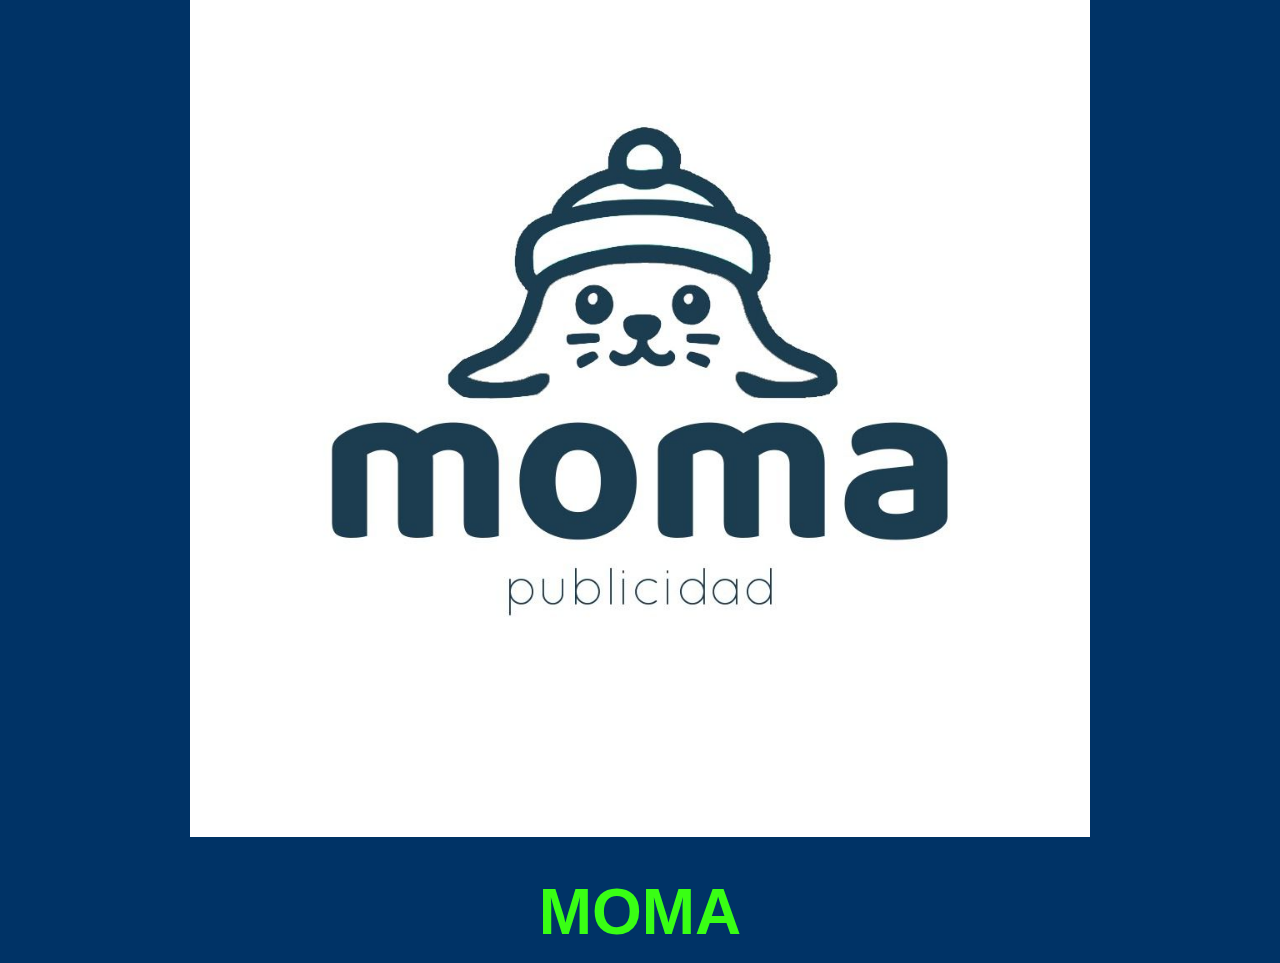
<file: intro.html>
<!DOCTYPE html>
<html lang="es">
<head>
  <meta charset="UTF-8">
  <meta name="viewport" content="width=device-width, initial-scale=1">
  <title>MOMA – Bienvenido</title>
  <link rel="stylesheet" href="css/styles.css">
  <script>
    if (!sessionStorage.getItem('introShown')) {
      sessionStorage.setItem('introShown', 'true');
      window.location.href = 'intro.html';
    }
  </script>
</head>
<body class="intro-page">
    <div id="intro-logo">
    <img src="images/MOMA.jpg" alt="Logo MOMA">
    <h1>MOMA</h1>
  </div>
   <script>
    window.addEventListener('load', function () {
      var intro = document.getElementById('intro-logo');
      // Iniciar la animación automáticamente tras una breve pausa
      setTimeout(function () {
        intro.classList.add('animar');
      }, 1500);
      intro.addEventListener('animationend', function () {
        if (intro.classList.contains('animar')) {
          window.location.href = 'index.html';
        }
      });
    });
  </script>
  </body>
</html>
</file>
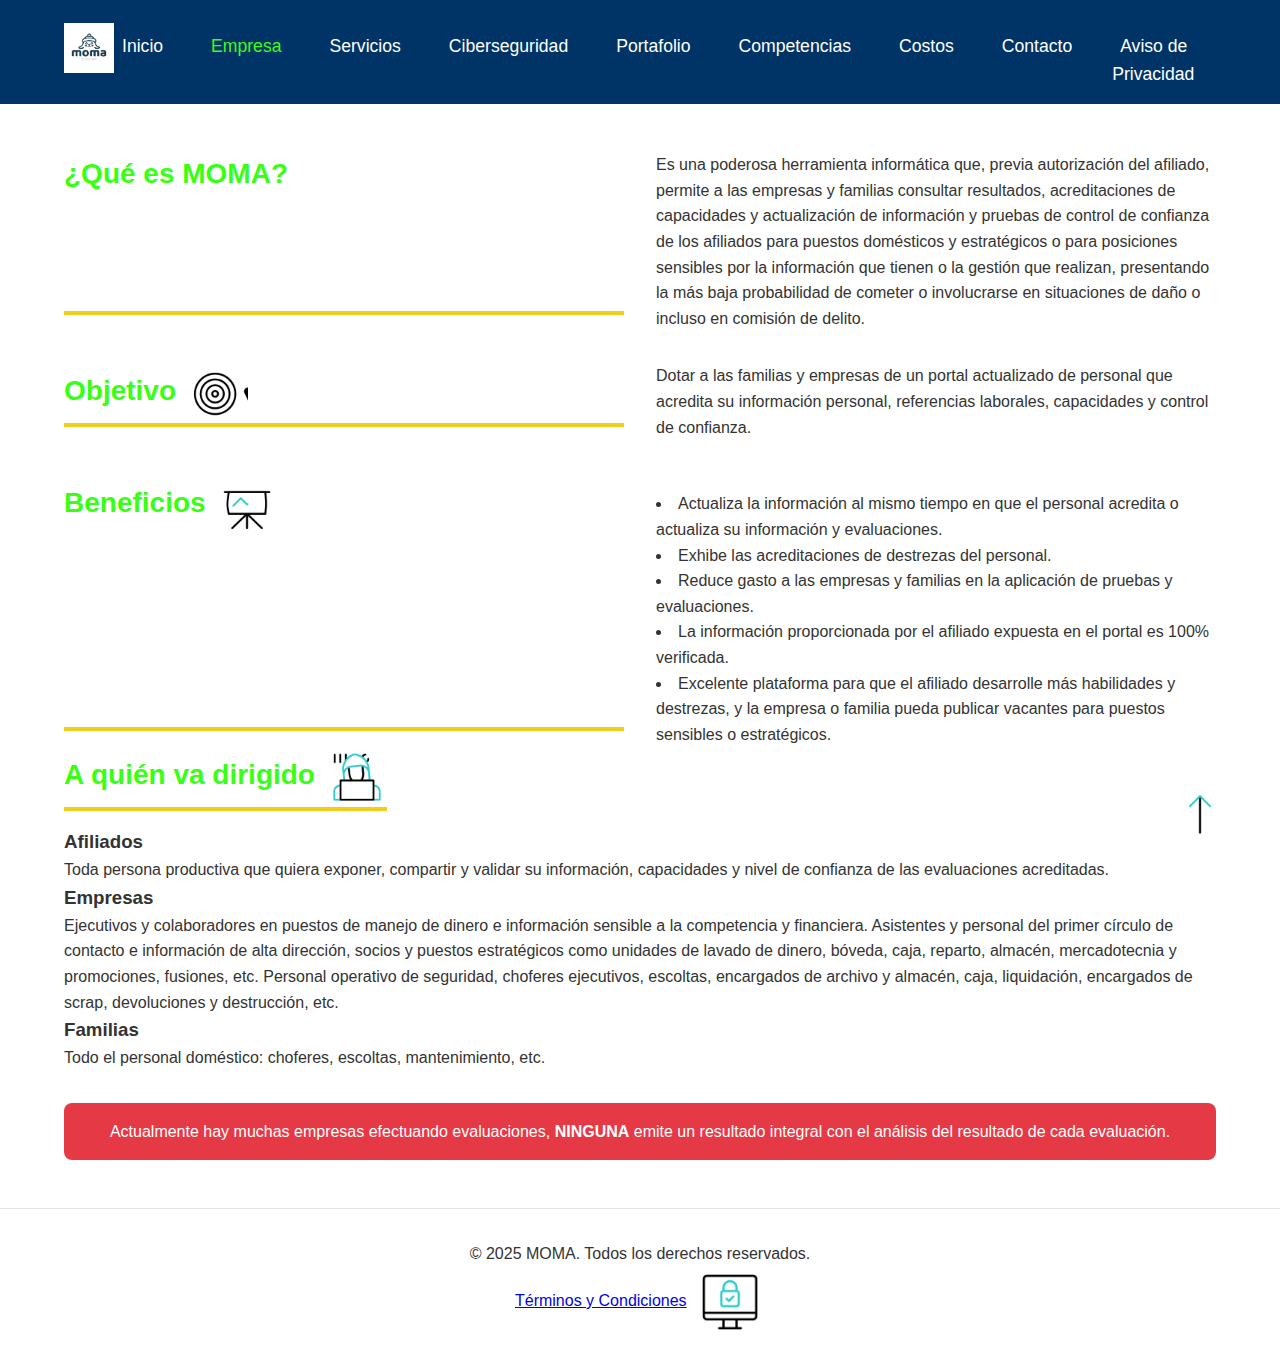
<file: nosotros.html>
<!-- Archivo: nosotros.html -->
<!DOCTYPE html>
<html lang="es">
<head>
  <meta charset="UTF-8">
  <meta name="viewport" content="width=device-width, initial-scale=1">
  <title>MOMA – Nosotros</title>
  <link rel="stylesheet" href="css/styles.css">
</head>
  <body class="Nosotros-page">

  <!-- ====== HEADER / NAV ====== -->
  <header>
    <div class="container nav-container">
      <a href="index.html" class="logo">
        <img src="images/MOMA.jpg" alt="Logo MOMA">
      </a>
      <nav>
        <ul>
          <li><a href="index.html">Inicio</a></li>
          <li><a href="Nosotros.html" class="active">Empresa</a></li>
          <li><a href="servicios.html">Servicios</a></li>
          <li><a href="ciberseguridad.html">Ciberseguridad</a></li>
          <li><a href="portafolio.html">Portafolio</a></li>
          <li><a href="competencias.html">Competencias</a></li>
          <li><a href="costos.html">Costos</a></li>
          <li><a href="contacto.html">Contacto</a></li>
           <li><a href="privacidad.html">Aviso de Privacidad</a></li>
        </ul>
      </nav>
    </div>
  </header>

  <!-- ====== CONTENIDO PRINCIPAL ====== -->
  <main class="container section">
    <div class="grid-2">

      <!-- Columna izquierda -->
        <!-- ¿Qué es MOMA? -->
        <h2>¿Qué es MOMA?</h2>
        <p>
          Es una poderosa herramienta informática que, previa autorización del afiliado, permite a las empresas y familias consultar resultados, acreditaciones de capacidades y actualización de información y pruebas de control de confianza de los afiliados para puestos domésticos y estratégicos o para posiciones sensibles por la información que tienen o la gestión que realizan, presentando la más baja probabilidad de cometer o involucrarse en situaciones de daño o incluso en comisión de delito.
        </p>

        <!-- Objetivo -->
        <h2>Objetivo <img src="images/objetivo.gif" alt="Objetivo" class="empresa-icon"></h2>
        <p>
          Dotar a las familias y empresas de un portal actualizado de personal que acredita su información personal, referencias laborales, capacidades y control de confianza.
        </p>

        <!-- Beneficios -->
       <h2>Beneficios <img src="images/beneficios.gif" alt="Beneficios" class="empresa-icon"></h2>
        <ul>
          <li>Actualiza la información al mismo tiempo en que el personal acredita o actualiza su información y evaluaciones.</li>
          <li>Exhibe las acreditaciones de destrezas del personal.</li>
          <li>Reduce gasto a las empresas y familias en la aplicación de pruebas y evaluaciones.</li>
          <li>La información proporcionada por el afiliado expuesta en el portal es 100% verificada.</li>
          <li>Excelente plataforma para que el afiliado desarrolle más habilidades y destrezas, y la empresa o familia pueda publicar vacantes para puestos sensibles o estratégicos.</li>
        </ul>

      </div>

      <!-- Columna derecha -->
      <div>
       <h2>A quién va dirigido <img src="images/quien.gif" alt="A quién va dirigido" class="empresa-icon"></h2>

        <h3>Afiliados</h3>
        <p>
          Toda persona productiva que quiera exponer, compartir y validar su información, capacidades y nivel de confianza de las evaluaciones acreditadas.
        </p>

        <h3>Empresas</h3>
        <p>
          Ejecutivos y colaboradores en puestos de manejo de dinero e información sensible a la competencia y financiera.  
          Asistentes y personal del primer círculo de contacto e información de alta dirección, socios y puestos estratégicos como unidades de lavado de dinero, bóveda, caja, reparto, almacén, mercadotecnia y promociones, fusiones, etc.  
          Personal operativo de seguridad, choferes ejecutivos, escoltas, encargados de archivo y almacén, caja, liquidación, encargados de scrap, devoluciones y destrucción, etc.
        </p>

        <h3>Familias</h3>
        <p>
          Todo el personal doméstico: choferes, escoltas, mantenimiento, etc.
        </p>

        <!-- Callout -->
        <div style="
          background: #e63946;
          color: #fff;
          padding: 1rem;
          border-radius: 8px;
          text-align: center;
          margin-top: 2rem;
        ">
          Actualmente hay muchas empresas efectuando evaluaciones, <strong>NINGUNA</strong> emite un resultado integral con el análisis del resultado de cada evaluación.
        </div>
      </div>

    </div>
  </main>

  <!-- ====== FOOTER ====== -->
  <footer>
    <div class="container footer-content">
      <p>© 2025 MOMA. Todos los derechos reservados.</p>
      <p>
         <a href="terminos.html" target="_blank">Términos y Condiciones</a>
         <img src="images/terminos.gif" alt="Términos y Condiciones" class="terminos-icon" />
       </p>
    </div>
  </footer>

<a href="#" class="scroll-top" aria-label="Volver arriba">
  <img src="images/flecha.gif" alt="Volver arriba">
  </a>
</body>
</html>
</file>
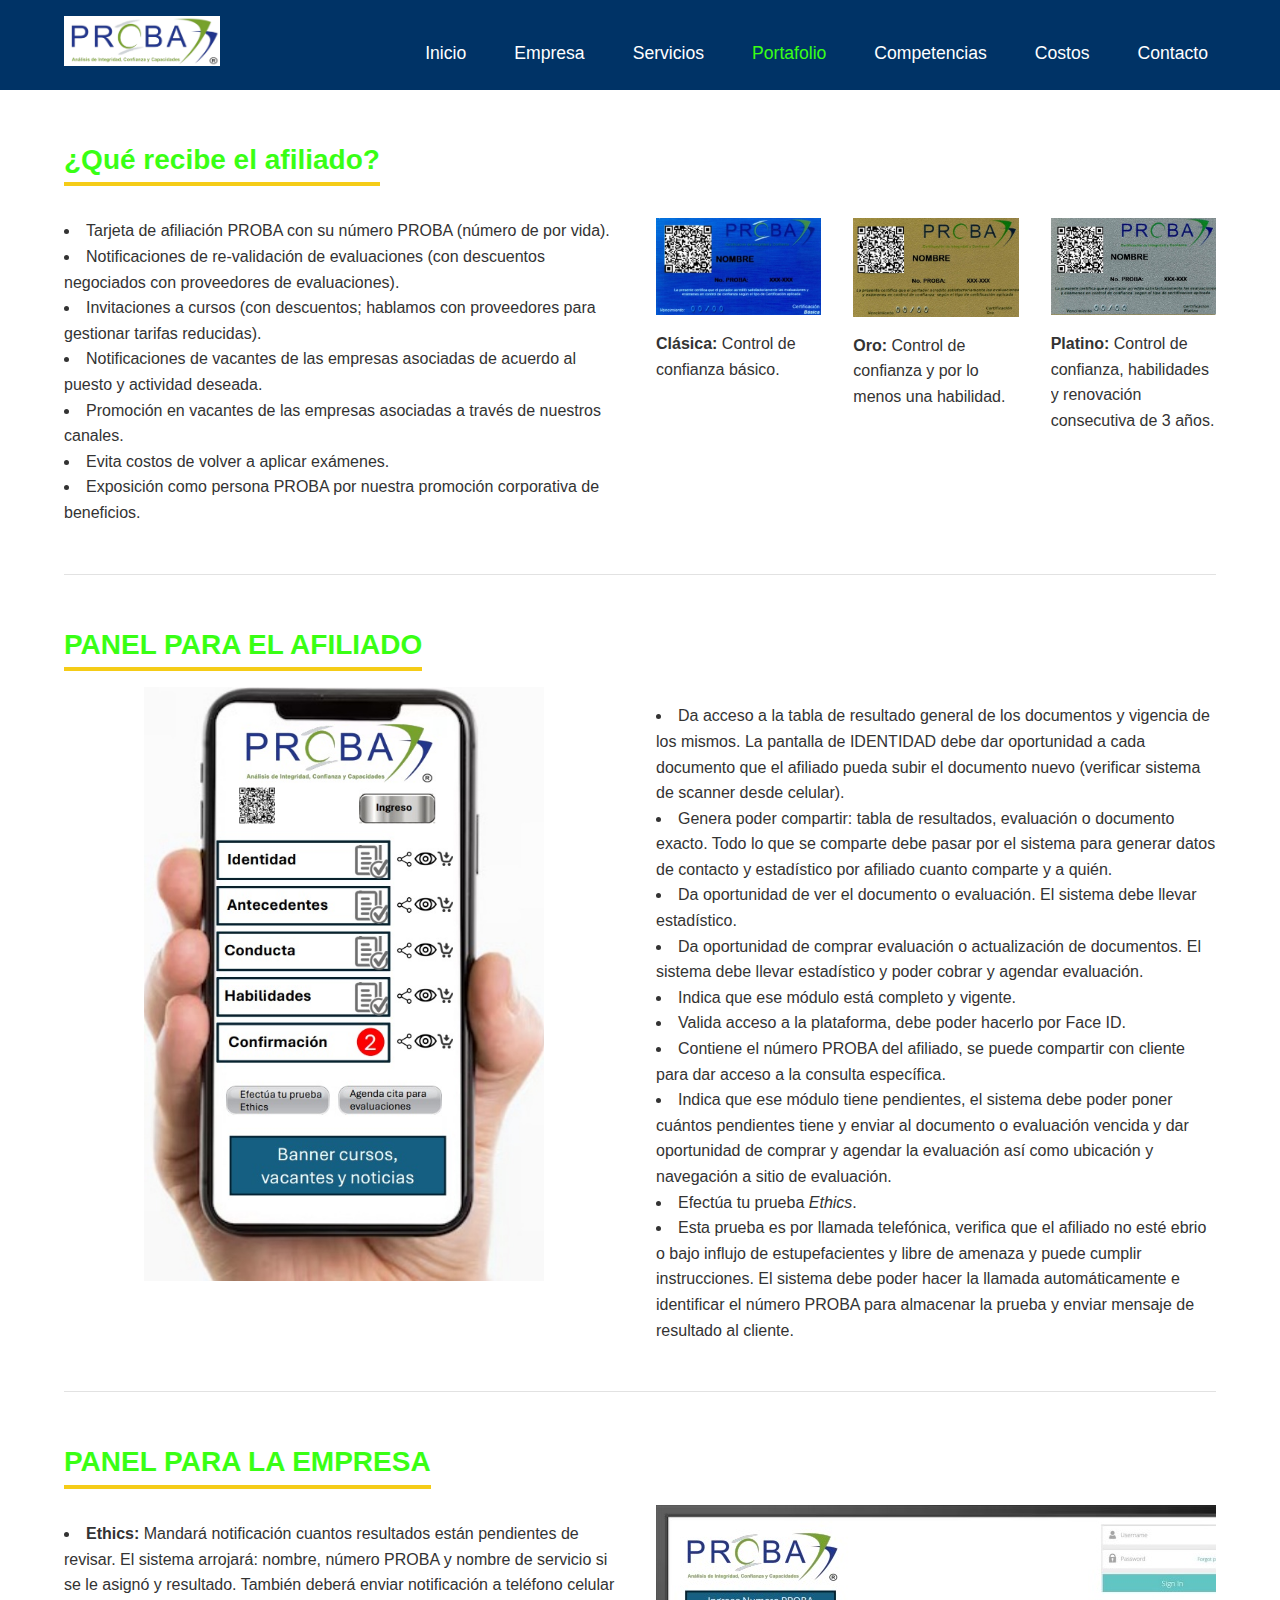
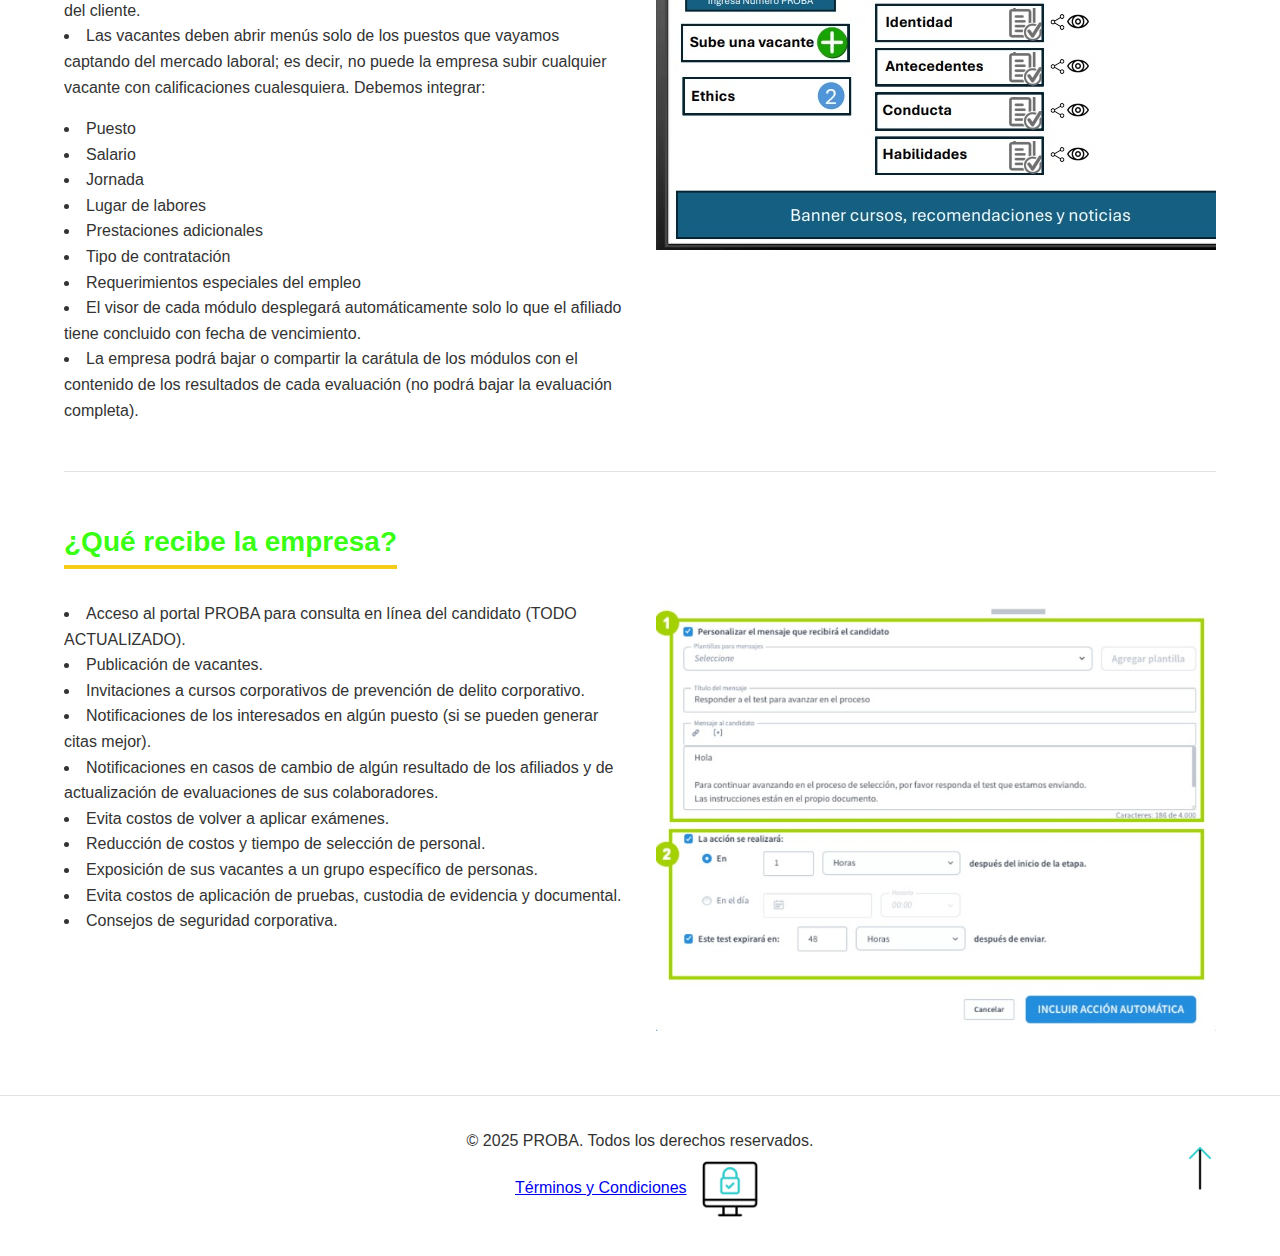
<file: portafolio.html>
<!-- Archivo: portafolio.html -->
<!DOCTYPE html>
<html lang="es">
<head>
  <meta charset="UTF-8">
  <meta name="viewport" content="width=device-width, initial-scale=1">
  <title>PROBA – Portafolio</title>
  <link rel="stylesheet" href="css/styles.css">
</head>
<body>

  <!-- ====== HEADER / NAV ====== -->
  <header>
    <div class="container nav-container">
      <a href="index.html" class="logo">
        <img src="images/logo.png" alt="Logo PROBA">
      </a>
      <nav>
        <ul>
          <li><a href="index.html">Inicio</a></li>
          <li><a href="empresa.html">Empresa</a></li>
          <li><a href="servicios.html">Servicios</a></li>
          <li><a href="portafolio.html" class="active">Portafolio</a></li>
          <li><a href="competencias.html">Competencias</a></li>
          <li><a href="costos.html">Costos</a></li>
          <li><a href="contacto.html">Contacto</a></li>
        </ul>
      </nav>
    </div>
  </header>

  <!-- ====== CONTENIDO PRINCIPAL ====== -->
  <main class="container section">

    <!-- ====== ¿Qué recibe el afiliado? ====== -->
    <section id="recibe-afiliado">
      <h2>¿Qué recibe el afiliado?</h2>
      <div class="grid-2">
        <!-- Lista completa de beneficios -->
        <div>
          <ul>
            <li>Tarjeta de afiliación PROBA con su número PROBA (número de por vida).</li>
            <li>Notificaciones de re-validación de evaluaciones (con descuentos negociados con proveedores de evaluaciones).</li>
            <li>Invitaciones a cursos (con descuentos; hablamos con proveedores para gestionar tarifas reducidas).</li>
            <li>Notificaciones de vacantes de las empresas asociadas de acuerdo al puesto y actividad deseada.</li>
            <li>Promoción en vacantes de las empresas asociadas a través de nuestros canales.</li>
            <li>Evita costos de volver a aplicar exámenes.</li>
            <li>Exposición como persona PROBA por nuestra promoción corporativa de beneficios.</li>
          </ul>
        </div>
        <!-- Tarjetas PROBA -->
        <div class="grid-3">
         <div class="zoom-container">
            <img class="zoomable" src="images/azul.jpg" alt="Tarjeta PROBA Clásica">
            <p><strong>Clásica:</strong> Control de confianza básico.</p>
          </div>
          <div class="zoom-container">
            <img class="zoomable" src="images/dorado.jpg" alt="Tarjeta PROBA Oro">
            <p><strong>Oro:</strong> Control de confianza y por lo menos una habilidad.</p>
          </div>
           <div class="zoom-container">
            <img class="zoomable" src="images/plata.jpg" alt="Tarjeta PROBA Platino">
            <p><strong>Platino:</strong> Control de confianza, habilidades y renovación consecutiva de 3 años.</p>
          </div>
        </div>
      </div>
    </section>

    <hr style="margin:3rem 0; border:none; height:1px; background:#e2e2e2;">

    <!-- ====== PANEL PARA EL AFILIADO ====== -->
    <section id="panel-afiliado">
      <h2>PANEL PARA EL AFILIADO</h2>
      <div class="grid-2">
        <!-- Mockup móvil -->
         <div class="zoom-container">
          <img class="zoomable" src="images/cel.jpg" alt="Panel Afiliado en Móvil">
        </div>
        <!-- Descripción detallada con viñetas -->
        <div>
          <ul>
            <li>Da acceso a la tabla de resultado general de los documentos y vigencia de los mismos. La pantalla de IDENTIDAD debe dar oportunidad a cada documento que el afiliado pueda subir el documento nuevo (verificar sistema de scanner desde celular).</li>
            <li>Genera poder compartir: tabla de resultados, evaluación o documento exacto. Todo lo que se comparte debe pasar por el sistema para generar datos de contacto y estadístico por afiliado cuanto comparte y a quién.</li>
            <li>Da oportunidad de ver el documento o evaluación. El sistema debe llevar estadístico.</li>
            <li>Da oportunidad de comprar evaluación o actualización de documentos. El sistema debe llevar estadístico y poder cobrar y agendar evaluación.</li>
            <li>Indica que ese módulo está completo y vigente.</li>
            <li>Valida acceso a la plataforma, debe poder hacerlo por Face ID.</li>
            <li>Contiene el número PROBA del afiliado, se puede compartir con cliente para dar acceso a la consulta específica.</li>
            <li>Indica que ese módulo tiene pendientes, el sistema debe poder poner cuántos pendientes tiene y enviar al documento o evaluación vencida y dar oportunidad de comprar y agendar la evaluación así como ubicación y navegación a sitio de evaluación.</li>
            <li>Efectúa tu prueba <em>Ethics</em>.</li>
            <li>Esta prueba es por llamada telefónica, verifica que el afiliado no esté ebrio o bajo influjo de estupefacientes y libre de amenaza y puede cumplir instrucciones. El sistema debe poder hacer la llamada automáticamente e identificar el número PROBA para almacenar la prueba y enviar mensaje de resultado al cliente.</li>
          </ul>
        </div>
      </div>
    </section>

    <hr style="margin:3rem 0; border:none; height:1px; background:#e2e2e2;">

    <!-- ====== PANEL PARA LA EMPRESA ====== -->
    <section id="panel-empresa1">
      <h2>PANEL PARA LA EMPRESA</h2>
      <div class="grid-2">
        <!-- Texto descriptivo -->
        <div>
          <ul>
            <li><strong>Ethics:</strong> Mandará notificación cuantos resultados están pendientes de revisar. El sistema arrojará: nombre, número PROBA y nombre de servicio si se le asignó y resultado. También deberá enviar notificación a teléfono celular del cliente.</li>
            <li>Las vacantes deben abrir menús solo de los puestos que vayamos captando del mercado laboral; es decir, no puede la empresa subir cualquier vacante con calificaciones cualesquiera. Debemos integrar:
              <ul>
                <li>Puesto</li>
                <li>Salario</li>
                <li>Jornada</li>
                <li>Lugar de labores</li>
                <li>Prestaciones adicionales</li>
                <li>Tipo de contratación</li>
                <li>Requerimientos especiales del empleo</li>
              </ul>
            </li>
            <li>El visor de cada módulo desplegará automáticamente solo lo que el afiliado tiene concluido con fecha de vencimiento.</li>
            <li>La empresa podrá bajar o compartir la carátula de los módulos con el contenido de los resultados de cada evaluación (no podrá bajar la evaluación completa).</li>
          </ul>
        </div>
        <!-- Mockup panel empresa -->
         <div class="zoom-container">
          <img class="zoomable" src="images/panel_empresa.jpg" alt="Panel para la Empresa">
        </div>
      </div>
    </section>

    <hr style="margin:3rem 0; border:none; height:1px; background:#e2e2e2;">

    <!-- ====== ¿Qué recibe la empresa? ====== -->
    <section id="recibe-empresa">
      <h2>¿Qué recibe la empresa?</h2>
      <div class="grid-2">
        <!-- Lista completa de beneficios -->
        <div>
          <ul>
            <li>Acceso al portal PROBA para consulta en línea del candidato (TODO ACTUALIZADO).</li>
            <li>Publicación de vacantes.</li>
            <li>Invitaciones a cursos corporativos de prevención de delito corporativo.</li>
            <li>Notificaciones de los interesados en algún puesto (si se pueden generar citas mejor).</li>
            <li>Notificaciones en casos de cambio de algún resultado de los afiliados y de actualización de evaluaciones de sus colaboradores.</li>
            <li>Evita costos de volver a aplicar exámenes.</li>
            <li>Reducción de costos y tiempo de selección de personal.</li>
            <li>Exposición de sus vacantes a un grupo específico de personas.</li>
            <li>Evita costos de aplicación de pruebas, custodia de evidencia y documental.</li>
            <li>Consejos de seguridad corporativa.</li>
          </ul>
        </div>
        <!-- Mockup panel empresa -->
        <div class="zoom-container">
          <img class="zoomable" src="images/panel.jpg" alt="Gráfico Competencia en el Mercado">
        </div>
      </div>
    </section>

  </main>

  <!-- ====== FOOTER ====== -->
  <footer>
    <div class="container footer-content">
      <p>© 2025 PROBA. Todos los derechos reservados.</p>
      <p>
         <a href="terminos.html" target="_blank">Términos y Condiciones</a>
         <img src="images/terminos.gif" alt="Términos y Condiciones" class="terminos-icon" />
       </p>
    </div>
  </footer>

  <script src="js/script.js"></script>
  <a href="#" class="scroll-top" aria-label="Volver arriba">
     <img src="images/flecha.gif" alt="Volver arriba">
  </a>
</body>
</html>
</file>
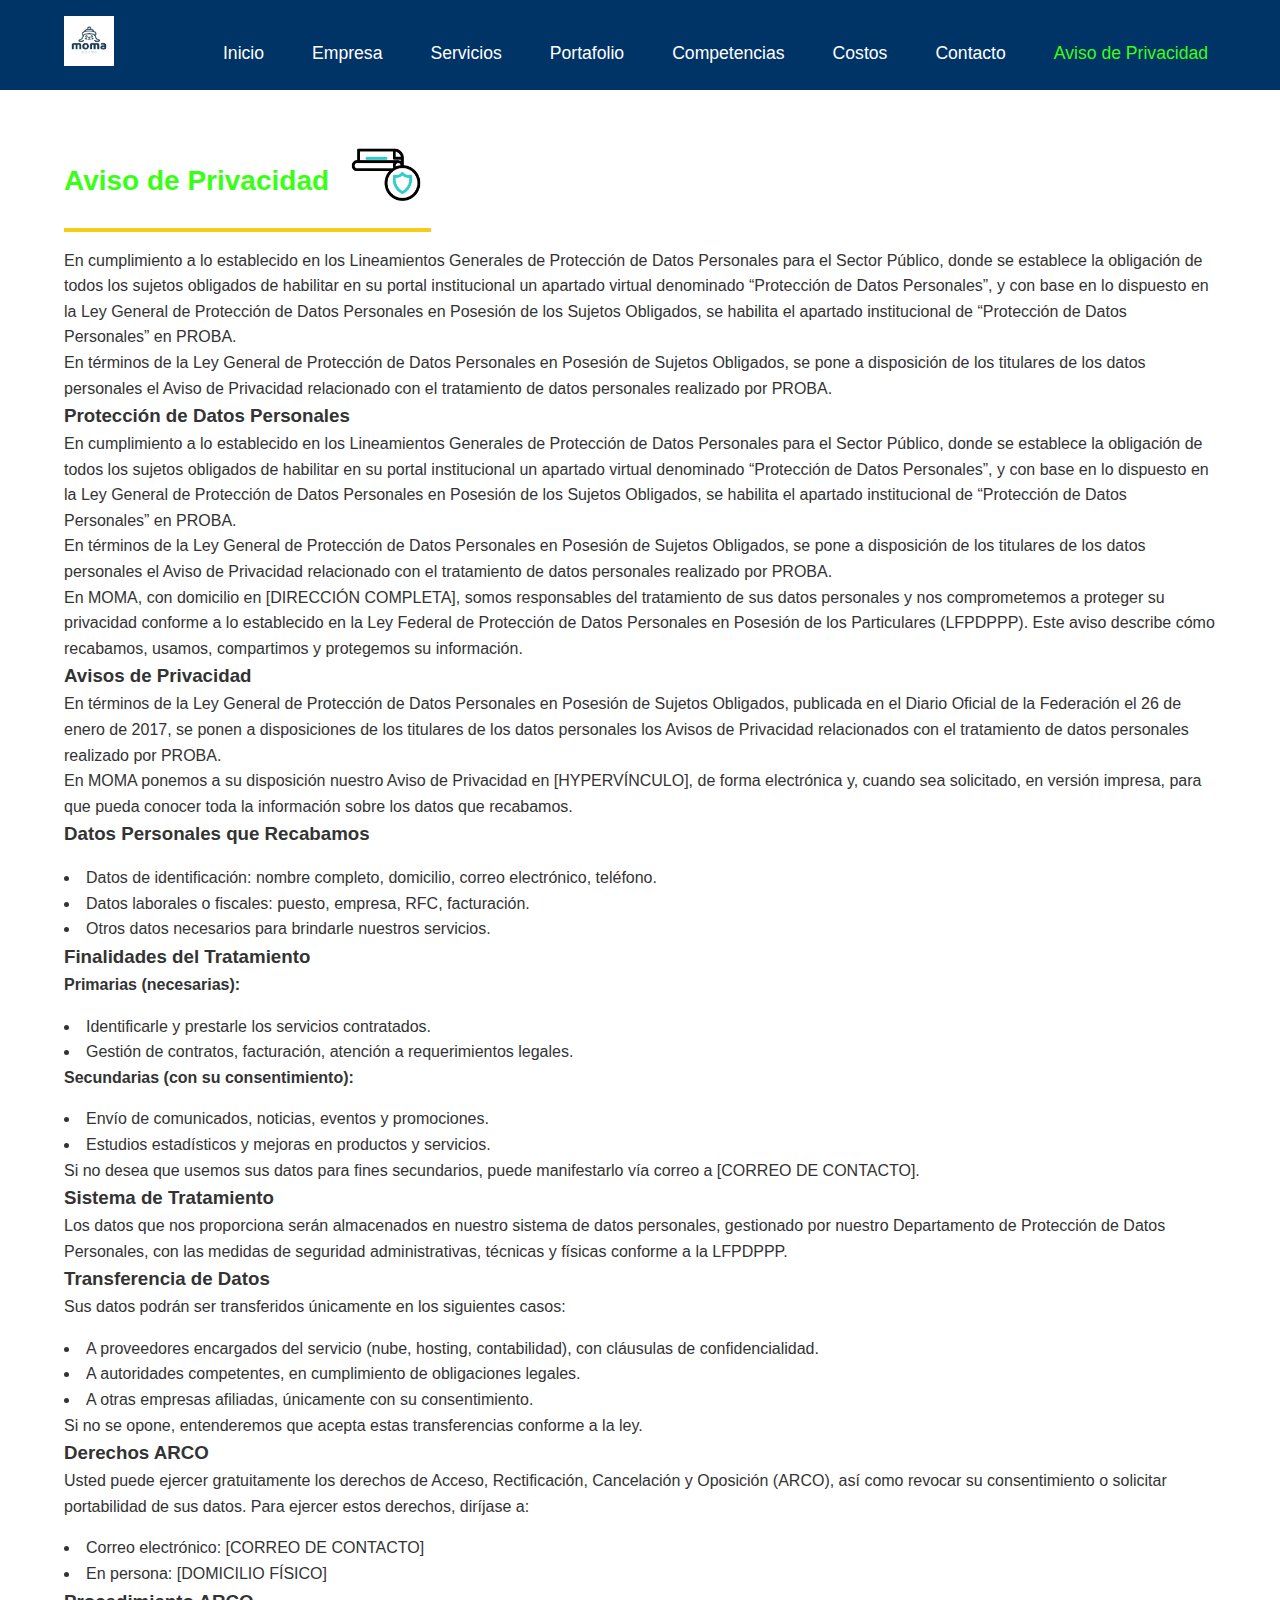
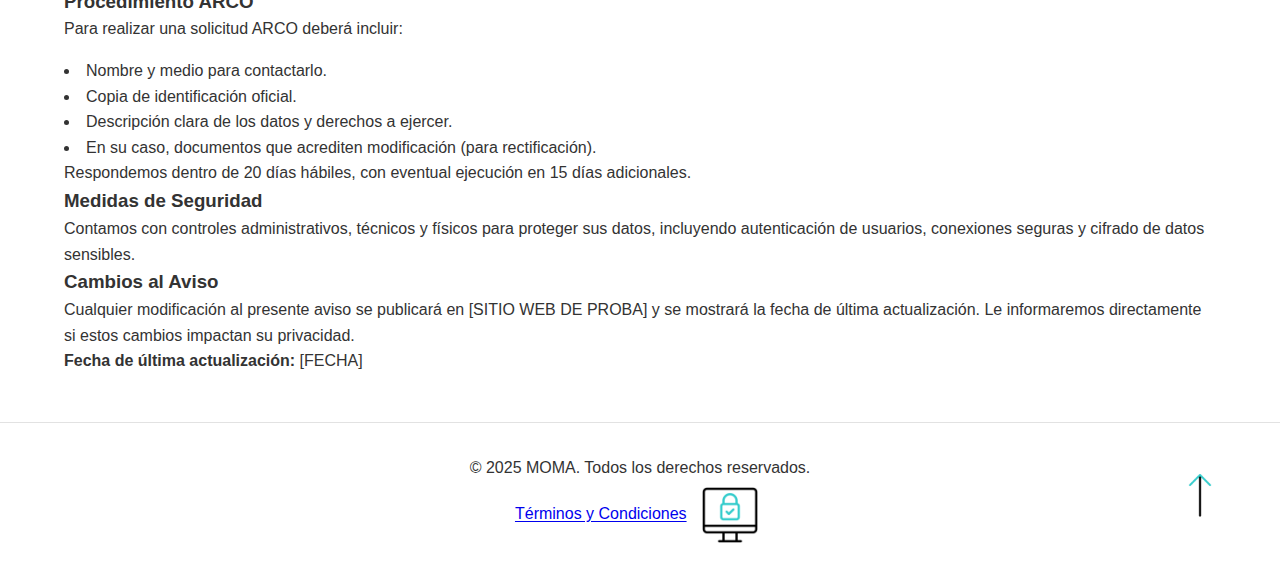
<file: privacidad.html>
<!DOCTYPE html>
<html lang="es">
<head>
  <meta charset="UTF-8">
  <meta name="viewport" content="width=device-width, initial-scale=1">
  <title>MOMA – Aviso de Privacidad</title>
  <link rel="stylesheet" href="css/styles.css">
</head>
<body>

  <!-- HEADER / NAV -->
  <header>
    <div class="container nav-container">
      <a href="index.html" class="logo">
        <img src="images/MOMA.jpg" alt="Logo MOMA">
      </a>
      <nav>
        <ul>
          <li><a href="index.html">Inicio</a></li>
          <li><a href="empresa.html">Empresa</a></li>
          <li><a href="servicios.html">Servicios</a></li>
          <li><a href="portafolio.html">Portafolio</a></li>
          <li><a href="competencias.html">Competencias</a></li>
          <li><a href="costos.html">Costos</a></li>
          <li><a href="contacto.html">Contacto</a></li>
          <li><a href="privacidad.html" class="active">Aviso de Privacidad</a></li>
        </ul>
      </nav>
    </div>
  </header>

  <!-- CONTENIDO PRINCIPAL -->
  <main class="container section">
    <h2>Aviso de Privacidad <img src="images/avisoprivacidad.gif" alt="Aviso de Privacidad" class="privacidad-icon"></h2>
    <p>En cumplimiento a lo establecido en los Lineamientos Generales de Protección de Datos Personales para el Sector Público, donde se establece la obligación de todos los sujetos obligados de habilitar en su portal institucional un apartado virtual denominado “Protección de Datos Personales”, y con base en lo dispuesto en la Ley General de Protección de Datos Personales en Posesión de los Sujetos Obligados, se habilita el apartado institucional de “Protección de Datos Personales” en PROBA.</p>
    <p>En términos de la Ley General de Protección de Datos Personales en Posesión de Sujetos Obligados, se pone a disposición de los titulares de los datos personales el Aviso de Privacidad relacionado con el tratamiento de datos personales realizado por PROBA.</p>

    <h3>Protección de Datos Personales</h3>
    <p>En cumplimiento a lo establecido en los Lineamientos Generales de Protección de Datos Personales para el Sector Público, donde se establece la obligación de todos los sujetos obligados de habilitar en su portal institucional un apartado virtual denominado “Protección de Datos Personales”, y con base en lo dispuesto en la Ley General de Protección de Datos Personales en Posesión de los Sujetos Obligados, se habilita el apartado institucional de “Protección de Datos Personales” en PROBA.</p>
    <p>En términos de la Ley General de Protección de Datos Personales en Posesión de Sujetos Obligados, se pone a disposición de los titulares de los datos personales el Aviso de Privacidad relacionado con el tratamiento de datos personales realizado por PROBA.</p>

    <p>En MOMA, con domicilio en [DIRECCIÓN COMPLETA], somos responsables del tratamiento de sus datos personales y nos comprometemos a proteger su privacidad conforme a lo establecido en la Ley Federal de Protección de Datos Personales en Posesión de los Particulares (LFPDPPP). Este aviso describe cómo recabamos, usamos, compartimos y protegemos su información.</p>

    <h3>Avisos de Privacidad</h3>
    <p>En términos de la Ley General de Protección de Datos Personales en Posesión de Sujetos Obligados, publicada en el Diario Oficial de la Federación el 26 de enero de 2017, se ponen a disposiciones de los titulares de los datos personales los Avisos de Privacidad relacionados con el tratamiento de datos personales realizado por PROBA.</p>
    <p>En MOMA ponemos a su disposición nuestro Aviso de Privacidad en [HYPERVÍNCULO], de forma electrónica y, cuando sea solicitado, en versión impresa, para que pueda conocer toda la información sobre los datos que recabamos.</p>

    <h3>Datos Personales que Recabamos</h3>
    <ul>
      <li>Datos de identificación: nombre completo, domicilio, correo electrónico, teléfono.</li>
      <li>Datos laborales o fiscales: puesto, empresa, RFC, facturación.</li>
      <li>Otros datos necesarios para brindarle nuestros servicios.</li>
    </ul>

    <h3>Finalidades del Tratamiento</h3>
    <h4>Primarias (necesarias):</h4>
    <ul>
      <li>Identificarle y prestarle los servicios contratados.</li>
      <li>Gestión de contratos, facturación, atención a requerimientos legales.</li>
    </ul>
    <h4>Secundarias (con su consentimiento):</h4>
    <ul>
      <li>Envío de comunicados, noticias, eventos y promociones.</li>
      <li>Estudios estadísticos y mejoras en productos y servicios.</li>
    </ul>
    <p>Si no desea que usemos sus datos para fines secundarios, puede manifestarlo vía correo a [CORREO DE CONTACTO].</p>

    <h3>Sistema de Tratamiento</h3>
    <p>Los datos que nos proporciona serán almacenados en nuestro sistema de datos personales, gestionado por nuestro Departamento de Protección de Datos Personales, con las medidas de seguridad administrativas, técnicas y físicas conforme a la LFPDPPP.</p>

    <h3>Transferencia de Datos</h3>
    <p>Sus datos podrán ser transferidos únicamente en los siguientes casos:</p>
    <ul>
      <li>A proveedores encargados del servicio (nube, hosting, contabilidad), con cláusulas de confidencialidad.</li>
      <li>A autoridades competentes, en cumplimiento de obligaciones legales.</li>
      <li>A otras empresas afiliadas, únicamente con su consentimiento.</li>
    </ul>
    <p>Si no se opone, entenderemos que acepta estas transferencias conforme a la ley.</p>

    <h3>Derechos ARCO</h3>
    <p>Usted puede ejercer gratuitamente los derechos de Acceso, Rectificación, Cancelación y Oposición (ARCO), así como revocar su consentimiento o solicitar portabilidad de sus datos. Para ejercer estos derechos, diríjase a:</p>
    <ul>
      <li>Correo electrónico: [CORREO DE CONTACTO]</li>
      <li>En persona: [DOMICILIO FÍSICO]</li>
    </ul>

    <h3>Procedimiento ARCO</h3>
    <p>Para realizar una solicitud ARCO deberá incluir:</p>
    <ul>
      <li>Nombre y medio para contactarlo.</li>
      <li>Copia de identificación oficial.</li>
      <li>Descripción clara de los datos y derechos a ejercer.</li>
      <li>En su caso, documentos que acrediten modificación (para rectificación).</li>
    </ul>
    <p>Respondemos dentro de 20 días hábiles, con eventual ejecución en 15 días adicionales.</p>

    <h3>Medidas de Seguridad</h3>
    <p>Contamos con controles administrativos, técnicos y físicos para proteger sus datos, incluyendo autenticación de usuarios, conexiones seguras y cifrado de datos sensibles.</p>

    <h3>Cambios al Aviso</h3>
    <p>Cualquier modificación al presente aviso se publicará en [SITIO WEB DE PROBA] y se mostrará la fecha de última actualización. Le informaremos directamente si estos cambios impactan su privacidad.</p>

    <p><strong>Fecha de última actualización:</strong> [FECHA]</p>
  </main>

  <!-- FOOTER -->
  <footer>
    <div class="container footer-content">
      <p>© 2025 MOMA. Todos los derechos reservados.</p>
      <p>
         <a href="terminos.html" target="_blank">Términos y Condiciones</a>
         <img src="images/terminos.gif" alt="Términos y Condiciones" class="terminos-icon" />
       </p>
    </div>
  </footer>

 <script src="js/script.js"></script>
  <a href="#" class="scroll-top" aria-label="Volver arriba">
    <img src="images/flecha.gif" alt="Volver arriba">
  </a>
</body>
</html>
</file>
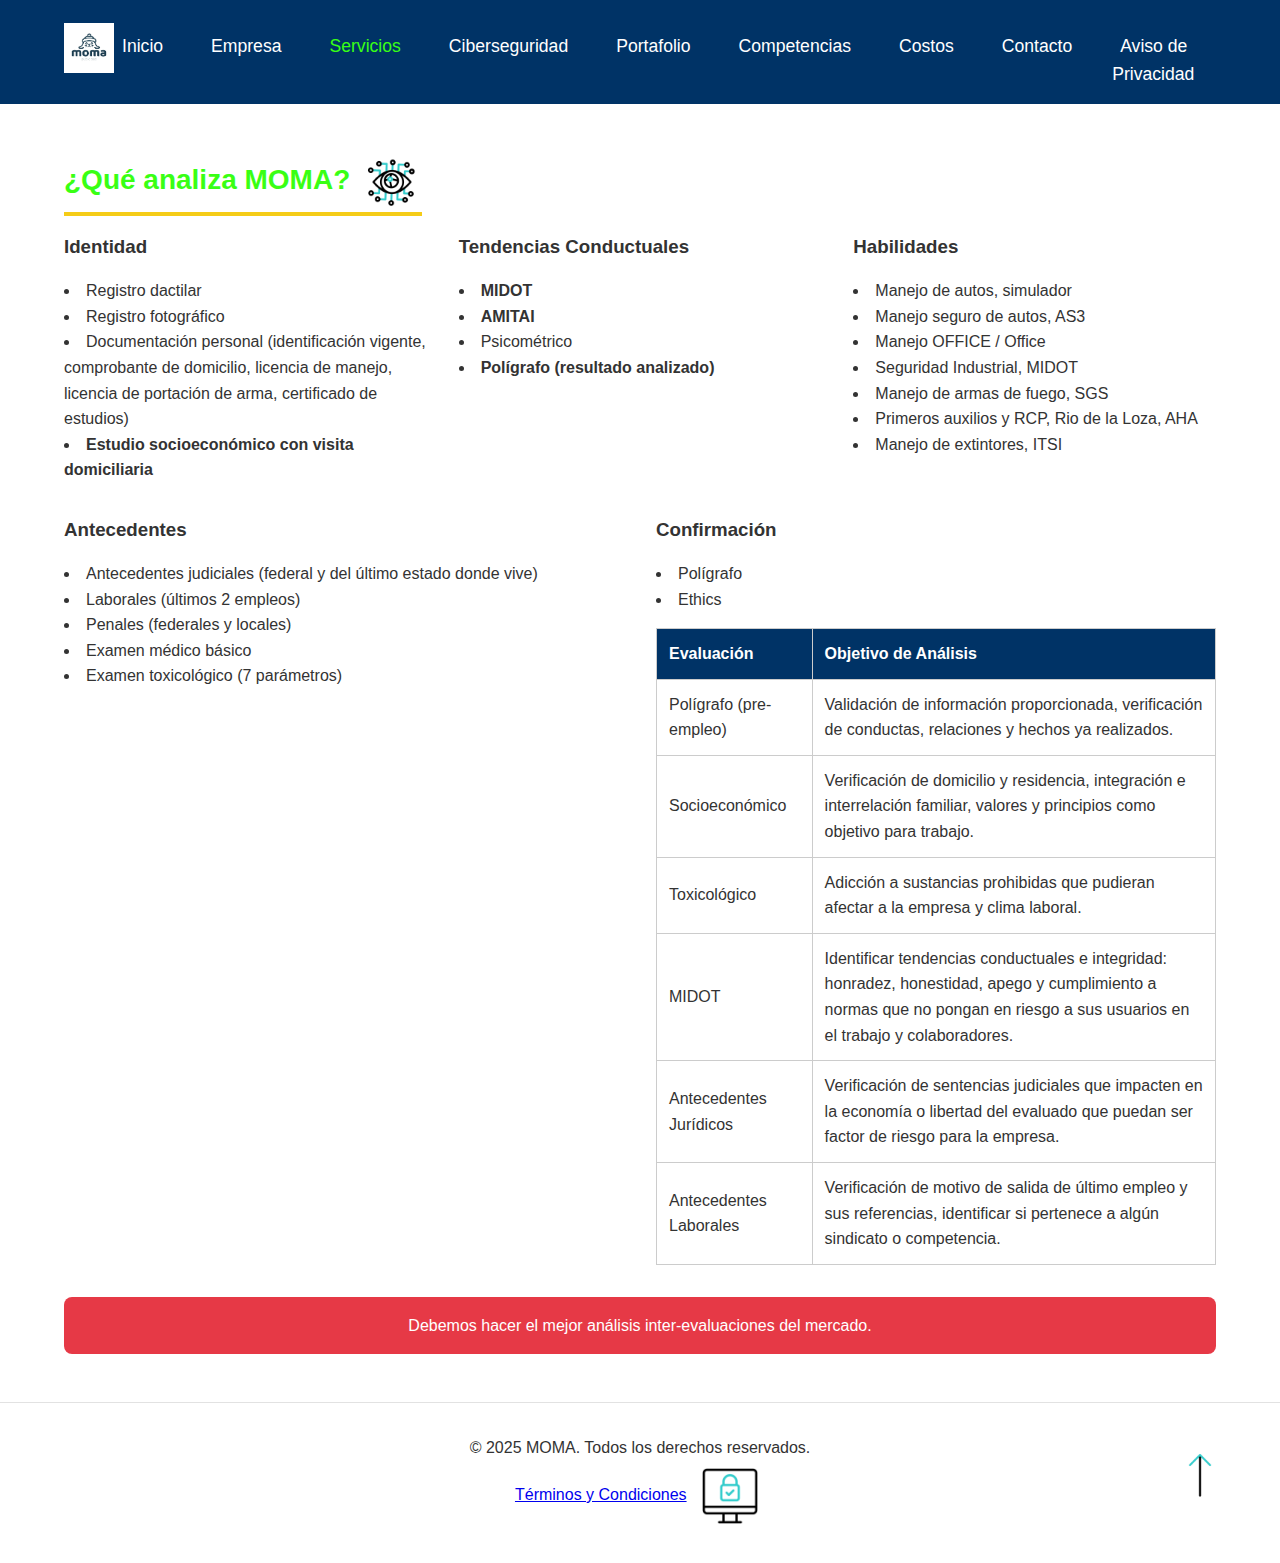
<file: servicios.html>
<!-- Archivo: servicios.html -->
<!DOCTYPE html>
<html lang="es">
<head>
  <meta charset="UTF-8">
  <meta name="viewport" content="width=device-width, initial-scale=1">
  <title>MOMA – Servicios</title>
  <link rel="stylesheet" href="css/styles.css">
</head>
<body>

  <!-- ====== HEADER / NAV ====== -->
  <header>
    <div class="container nav-container">
      <a href="index.html" class="logo">
        <img src="images/MOMA.jpg" alt="Logo MOMA">
      </a>
      <nav>
        <ul>
          <li><a href="index.html">Inicio</a></li>
          <li><a href="empresa.html">Empresa</a></li>
          <li><a href="servicios.html" class="active">Servicios</a></li>
          <li><a href="ciberseguridad.html">Ciberseguridad</a></li>
          <li><a href="portafolio.html">Portafolio</a></li>
          <li><a href="competencias.html">Competencias</a></li>
          <li><a href="costos.html">Costos</a></li>
          <li><a href="contacto.html">Contacto</a></li>
           <li><a href="privacidad.html">Aviso de Privacidad</a></li>
        </ul>
      </nav>
    </div>
  </header>

  <!-- ====== CONTENIDO PRINCIPAL ====== -->
  <main class="container section">

   <h2>¿Qué analiza MOMA? <img src="images/analizar.gif" alt="¿Qué analiza PROBA?" class="analizar-icon"></h2>

    <!-- Fila superior: tres columnas -->
    <div class="grid-3">
      <!-- Identidad -->
      <div>
        <h3>Identidad</h3>
        <ul>
          <li>Registro dactilar</li>
          <li>Registro fotográfico</li>
          <li>Documentación personal (identificación vigente, comprobante de domicilio, licencia de manejo, licencia de portación de arma, certificado de estudios)</li>
          <li><strong>Estudio socioeconómico con visita domiciliaria</strong></li>
        </ul>
      </div>

      <!-- Tendencias Conductuales -->
      <div>
        <h3>Tendencias Conductuales</h3>
        <ul>
          <li><strong>MIDOT</strong></li>
          <li><strong>AMITAI</strong></li>
          <li>Psicométrico</li>
          <li><strong>Polígrafo (resultado analizado)</strong></li>
        </ul>
      </div>

      <!-- Habilidades -->
      <div>
        <h3>Habilidades</h3>
        <ul>
          <li>Manejo de autos, simulador</li>
          <li>Manejo seguro de autos, AS3</li>
          <li>Manejo OFFICE / Office</li>
          <li>Seguridad Industrial, MIDOT</li>
          <li>Manejo de armas de fuego, SGS</li>
          <li>Primeros auxilios y RCP, Rio de la Loza, AHA</li>
          <li>Manejo de extintores, ITSI</li>
        </ul>
      </div>
    </div>

    <!-- Fila inferior: Antecedentes y Confirmación + tabla -->
    <div class="grid-2" style="margin-top:2rem;">
      <!-- Antecedentes -->
      <div>
        <h3>Antecedentes</h3>
        <ul>
          <li>Antecedentes judiciales (federal y del último estado donde vive)</li>
          <li>Laborales (últimos 2 empleos)</li>
          <li>Penales (federales y locales)</li>
          <li>Examen médico básico</li>
          <li>Examen toxicológico (7 parámetros)</li>
        </ul>
      </div>

      <!-- Confirmación -->
      <div>
        <h3>Confirmación</h3>
        <ul>
          <li>Polígrafo</li>
          <li>Ethics</li>
        </ul>

        <!-- Tabla Objetivo de Análisis -->
        <div class="table-responsive" style="margin-top:1rem;">
          <table class="proyeccion-table">
            <thead>
              <tr>
                <th>Evaluación</th>
                <th>Objetivo de Análisis</th>
              </tr>
            </thead>
            <tbody>
              <tr>
                <td>Polígrafo (pre-empleo)</td>
                <td>Validación de información proporcionada, verificación de conductas, relaciones y hechos ya realizados.</td>
              </tr>
              <tr>
                <td>Socioeconómico</td>
                <td>Verificación de domicilio y residencia, integración e interrelación familiar, valores y principios como objetivo para trabajo.</td>
              </tr>
              <tr>
                <td>Toxicológico</td>
                <td>Adicción a sustancias prohibidas que pudieran afectar a la empresa y clima laboral.</td>
              </tr>
              <tr>
                <td>MIDOT</td>
                <td>Identificar tendencias conductuales e integridad: honradez, honestidad, apego y cumplimiento a normas que no pongan en riesgo a sus usuarios en el trabajo y colaboradores.</td>
              </tr>
              <tr>
                <td>Antecedentes Jurídicos</td>
                <td>Verificación de sentencias judiciales que impacten en la economía o libertad del evaluado que puedan ser factor de riesgo para la empresa.</td>
              </tr>
              <tr>
                <td>Antecedentes Laborales</td>
                <td>Verificación de motivo de salida de último empleo y sus referencias, identificar si pertenece a algún sindicato o competencia.</td>
              </tr>
            </tbody>
          </table>
        </div>
      </div>
    </div>

    <!-- Callout -->
    <div style="
      background: #e63946;
      color: #fff;
      padding: 1rem;
      border-radius: 8px;
      text-align: center;
      margin-top: 2rem;
    ">
      Debemos hacer el mejor análisis inter-evaluaciones del mercado.
    </div>

  </main>

  <!-- ====== FOOTER ====== -->
  <footer>
    <div class="container footer-content">
      <p>© 2025 MOMA. Todos los derechos reservados.</p>
      <p>
         <a href="terminos.html" target="_blank">Términos y Condiciones</a>
         <img src="images/terminos.gif" alt="Términos y Condiciones" class="terminos-icon" />
       </p>
    </div>
  </footer>

   <script src="js/script.js"></script>
  <a href="#" class="scroll-top" aria-label="Volver arriba">
    <img src="images/flecha.gif" alt="Volver arriba">
  </a>
</body>
</html>
</body>
</html>
</file>
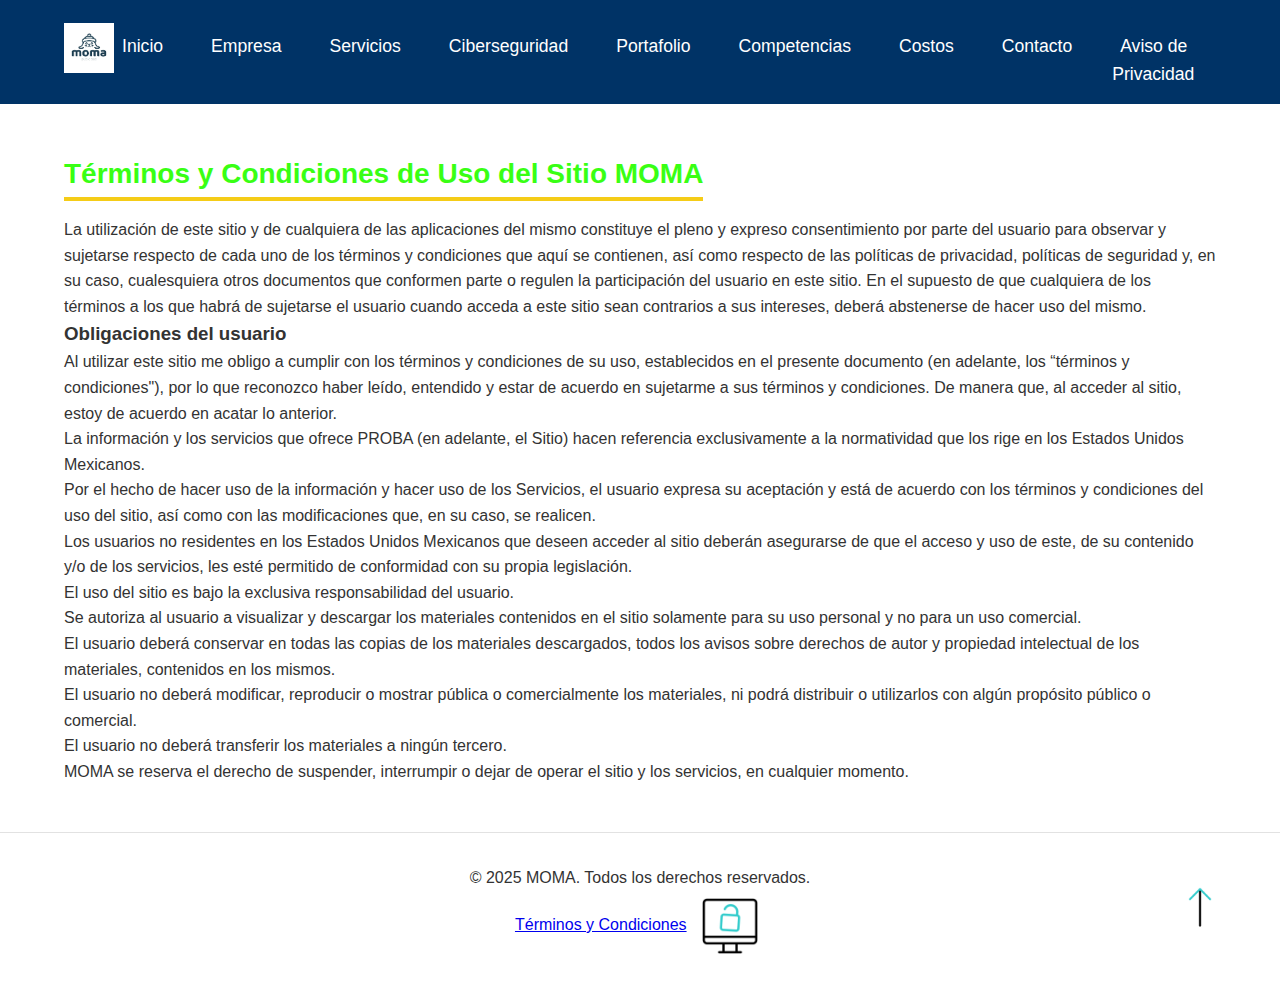
<file: terminos.html>
<!DOCTYPE html>
<html lang="es">
<head>
  <meta charset="UTF-8">
  <meta name="viewport" content="width=device-width, initial-scale=1">
  <title>MOMA – Términos y Condiciones</title>
  <link rel="stylesheet" href="css/styles.css">
</head>
<body>

  <!-- HEADER / NAV -->
  <header>
    <div class="container nav-container">
      <a href="index.html" class="logo">
        <img src="images/MOMA.jpg" alt="Logo MOMA">
      </a>
      <nav>
        <ul>
          <li><a href="index.html">Inicio</a></li>
          <li><a href="Nosotros.html">Empresa</a></li>
          <li><a href="servicios.html">Servicios</a></li>
          <li><a href="ciberseguridad.html">Ciberseguridad</a></li>
          <li><a href="portafolio.html">Portafolio</a></li>
          <li><a href="competencias.html">Competencias</a></li>
          <li><a href="costos.html">Costos</a></li>
          <li><a href="contacto.html">Contacto</a></li>
          <li><a href="privacidad.html">Aviso de Privacidad</a></li>
        </ul>
      </nav>
    </div>
  </header>

  <!-- CONTENIDO PRINCIPAL -->
  <main class="container section">
    <h2>Términos y Condiciones de Uso del Sitio MOMA</h2>
    <p>La utilización de este sitio y de cualquiera de las aplicaciones del mismo constituye el pleno y expreso consentimiento por parte del usuario para observar y sujetarse respecto de cada uno de los términos y condiciones que aquí se contienen, así como respecto de las políticas de privacidad, políticas de seguridad y, en su caso, cualesquiera otros documentos que conformen parte o regulen la participación del usuario en este sitio. En el supuesto de que cualquiera de los términos a los que habrá de sujetarse el usuario cuando acceda a este sitio sean contrarios a sus intereses, deberá abstenerse de hacer uso del mismo.</p>

    <h3>Obligaciones del usuario</h3>
    <p>Al utilizar este sitio me obligo a cumplir con los términos y condiciones de su uso, establecidos en el presente documento (en adelante, los “términos y condiciones"), por lo que reconozco haber leído, entendido y estar de acuerdo en sujetarme a sus términos y condiciones. De manera que, al acceder al sitio, estoy de acuerdo en acatar lo anterior.</p>

    <p>La información y los servicios que ofrece PROBA (en adelante, el Sitio) hacen referencia exclusivamente a la normatividad que los rige en los Estados Unidos Mexicanos.</p>

    <p>Por el hecho de hacer uso de la información y hacer uso de los Servicios, el usuario expresa su aceptación y está de acuerdo con los términos y condiciones del uso del sitio, así como con las modificaciones que, en su caso, se realicen.</p>

    <p>Los usuarios no residentes en los Estados Unidos Mexicanos que deseen acceder al sitio deberán asegurarse de que el acceso y uso de este, de su contenido y/o de los servicios, les esté permitido de conformidad con su propia legislación.</p>

    <p>El uso del sitio es bajo la exclusiva responsabilidad del usuario.</p>

    <p>Se autoriza al usuario a visualizar y descargar los materiales contenidos en el sitio solamente para su uso personal y no para un uso comercial.</p>

    <p>El usuario deberá conservar en todas las copias de los materiales descargados, todos los avisos sobre derechos de autor y propiedad intelectual de los materiales, contenidos en los mismos.</p>

    <p>El usuario no deberá modificar, reproducir o mostrar pública o comercialmente los materiales, ni podrá distribuir o utilizarlos con algún propósito público o comercial.</p>

    <p>El usuario no deberá transferir los materiales a ningún tercero.</p>

    <p>MOMA se reserva el derecho de suspender, interrumpir o dejar de operar el sitio y los servicios, en cualquier momento.</p>
  </main>

  <!-- FOOTER -->
  <footer>
    <div class="container footer-content">
      <p>© 2025 MOMA. Todos los derechos reservados.</p>
      <p>
         <a href="terminos.html" target="_blank">Términos y Condiciones</a>
         <img src="images/terminos.gif" alt="Términos y Condiciones" class="terminos-icon" />
       </p>
    </div>
  </footer>

 <script src="js/script.js"></script>
  <a href="#" class="scroll-top" aria-label="Volver arriba">
    <img src="images/flecha.gif" alt="Volver arriba">
  </a>
</body>
</html>
</file>
<file: css/styles.css>
/* Archivo: css/styles.css */

/* ─── Reset ────────────────────────────────────────────────────────── */
* {
  margin: 0;
  padding: 0;
  box-sizing: border-box;
}

/* ─── Variables de color ──────────────────────────────────────────── */
:root {
   --dark-teal: #003366; /* azul profundo para fondos */
  --emerald:    #39FF14; /* verde neón principal */
  --lime:       #39FF14; /* acento verde neón */
  --gold:       #F5CC17;
  --gray-light: #f4f4f4;
  --text-dark:  #333333;
}

/* ─── Tipografía y contenedor ──────────────────────────────────────── */
body {
  font-family: 'Segoe UI', sans-serif;
  line-height: 1.6;
  color: var(--text-dark);
  background: #fff;
}
.container {
  width: 90%;
  max-width: 1200px;
  margin: 0 auto;
}

/* ====== HEADER & NAV ====== */
header {
  background: var(--dark-teal);
}
.nav-container {
  display: flex;
  align-items: center;
  justify-content: space-between;
  padding: 1rem 0;
}
.logo img {
  height: 50px;
}
nav ul {
  list-style: none;
  display: flex;
}
nav li + li {
  margin-left: 2rem;
}
nav a {
  color: #fff;
  text-decoration: none;
  font-weight: 500;
  font-size: 1.1rem;
  padding: 0.5rem;
  transition: color 0.3s;
}
nav a:hover,
nav a.active {
  color: var(--lime);
}

/* ====== HERO ====== */
.hero {
  background: linear-gradient(135deg, var(--emerald), var(--dark-teal));
  color: #fff;
  text-align: center;
  padding: 4rem 0;
  position: relative;
  overflow: hidden;
}
.hero-video {
  position: absolute;
  top: 0;
  left: 0;
  width: 100%;
  height: 100%;
  object-fit: cover;
  opacity: 0.3;
}
.hero-content h1 {
  font-size: 3rem;
  margin-bottom: 0.5rem;
}
.hero-content p {
  font-size: 1.25rem;
  margin-bottom: 1rem;
}
.hero-content {
  position: relative;
  z-index: 1;
}
.btn {
  display: inline-block;
  text-decoration: none;
  padding: 0.75rem 1.25rem;
  border-radius: 4px;
  font-weight: 500;
  transition: background 0.3s;
}
.btn-primary {
  background: var(--lime);
  color: var(--dark-teal);
}
.btn-primary:hover {
  background: var(--gold);
}
.btn-secondary {
  background: var(--emerald);
  color: #fff;
}
.btn-secondary:hover {
  background: var(--dark-teal);
}

/* ====== INTRO / DESTACADOS ====== */
.intro {
  padding: 3rem 0;
  background: var(--gray-light);
}
.grid-3 {
  display: grid;
  grid-template-columns: repeat(3, 1fr);
  gap: 2rem;
}
.card {
  background: #fff;
  padding: 1.5rem;
  border-radius: 8px;
  text-align: center;
  box-shadow: 0 2px 4px rgba(0,0,0,0.1);
  display: flex;
  flex-direction: column;
}
.card p {
  margin-bottom: 1rem;
}
.card img {
  max-width: 80px;
   margin: 0 auto 1rem;
  display: block
}
.card .btn {
  margin-top: auto;
}

/* ====== SECCIONES GENERALES ====== */
.section {
  padding: 3rem 0;
}
.section h2 {
  font-size: 1.75rem;
  color: var(--emerald);
  border-bottom: 4px solid var(--gold);
  display: inline-block;
  margin-bottom: 1rem;
}
.grid-2 {
  display: grid;
  grid-template-columns: 1fr 1fr;
  gap: 2rem;
}
ul {
  list-style: disc inside;
  margin-top: 1rem;
}

/* ====== TABLA DE PROYECCIÓN ====== */
.table-responsive {
  overflow-x: auto;
  margin-top: 1rem;
}
.proyeccion-table {
  width: 100%;
  border-collapse: collapse;
}
.proyeccion-table th,
.proyeccion-table td {
  padding: 0.75rem;
  border: 1px solid #ccc;
  text-align: left;
}
.proyeccion-table thead {
  background: var(--dark-teal);
  color: #fff;
}
.proyeccion-table tfoot td {
  background: var(--gray-light);
}

/* ====== Ajuste de imágenes en Portafolio ====== */
#recibe-afiliado img {
  max-width: 200px;
  width: 100%;
  height: auto;
  display: block;
  margin: 1rem auto;
}

#recibe-empresa img {
  max-width: 600px;
  width: 100%;
  height: auto;
  display: block;
  margin: 1rem auto;
}

/* ====== Mantener imágenes de panel proporcionadas ====== */
#panel-afiliado img {
  max-width: 400px;
  width: 100%;
  height: auto;
  display: block;
  margin: 0 auto;
}

#panel-empresa img {
  max-width: 600px; /* Aumentado para mayor visibilidad */
  width: 100%;
  height: auto;
  display: block;
  margin: 0 auto;
}

/* ====== Competencias Logos ====== */
#competencia ul li img {
  width: 50px; /* Incrementa tamaño de logos de competencia */
  height: auto;
  vertical-align: middle;
  margin-right: 8px;
}

/* ====== Ajustes página Empresa ====== */
.empresa-page main p,
.empresa-page main ul {
  margin-bottom: 1.5rem;
}

.empresa-info ul {
  margin-bottom: 2rem;
}

/* (Se repite #panel-afiliado y #panel-empresa más arriba) */

/* ====== FOOTER ====== */
footer {
  background: #fff;
  text-align: center;
  padding: 2rem 0;
  border-top: 1px solid #e2e2e2;
}
.footer-content ul.social {
  list-style: none;
  display: flex;
  justify-content: center;
  margin-top: 1rem;
}
.footer-content ul.social li + li {
  margin-left: 1rem;
}
.footer-content ul.social img {
  width: 24px;
}

/* ====== RESPONSIVO ====== */
@media (max-width: 768px) {
  .grid-3,
  .grid-2 {
    grid-template-columns: 1fr;
  }
}

/* ====== ICONOS SOCIALES ====== */
.social-icon.facebook     { width: 60px; }
.social-icon.twitter      { width: 500px; }
.social-icon.linkedin     { width: 60px; }
.social-icon.instagram    { width: 60px; }
/* Ajuste de espaciado */
.social li { margin-right: 1rem; }


/* ====== Formulario contacto (inline en HTML) ====== */
/* Si lo quieres mover a CSS, descomenta esta sección */
/*
#contacto-form {
  display: grid;
  grid-template-columns: 1fr 1fr;
  gap: 2rem;
  align-items: start;
  margin-top: 2rem;
}
#contacto-form label { … }
#contacto-form input, #contacto-form textarea { … }
#contacto-form .btn-submit { … }
#contacto-form .btn-submit:hover { … }
@media (max-width: 600px) {
  #contacto-form { grid-template-columns: 1fr; }
  #contacto-form .btn-submit { width: 100%; }
}
*/

/* ====== Mapa y datos de contacto ====== */
.map-container {
  width: 100%;
  height: 600px;      /* aquí defines el alto del mapa */
  margin-bottom: 1.5rem;
  border-radius: 4px;
  overflow: hidden;
}
.map-container iframe {
  width: 100%;
  height: 100%;
  border: 0;
}
.contact-details p {
  margin-bottom: 0.75rem;
  font-size: 1rem;
  color: var(--text-dark);
}
.contact-details strong {
  color: var(--emerald);
}

/* Íconos pequeños junto al texto de contacto */
.contact-details .contact-icon {
  width: 60px;
  height: 60px;
  vertical-align: middle;
  margin-right: 0.5rem;
}

/* Ejemplo de ajuste responsivo para el mapa */
@media (max-width: 600px) {
  .map-container {
    height: 400px;
  }
}


/* ====== Transiciones entre páginas (más rápidas) ====== */
.fade-enter {
  opacity: 0;
  transform: translateY(10px);
}
.fade-enter-active {
  opacity: 1;
  transform: translateY(0);
  transition: opacity 150ms ease-out, transform 150ms ease-out;
}
.fade-exit {
  opacity: 1;
  transform: translateY(0);
}
.fade-exit-active {
  opacity: 0;
  transform: translateY(-10px);
  transition: opacity 150ms ease-in, transform 150ms ease-in;
}
/* ====== Botón flotante de WhatsApp ====== */
.whatsapp-link {
  position: fixed;
  bottom: 20px;
  right: 20px;
  z-index: 1000;
}

.whatsapp-link img {
  width: 120px;
  height: 120px;
}
.whatsapp-link::after {
  content: "chatea con nosotros por WhatsApp";
  position: absolute;
  right: 0;
  bottom: 70px;
  background: var(--emerald);
  color: #fff;
  padding: 0.25rem 0.5rem;
  border-radius: 4px;
  font-size: 0.875rem;
  white-space: nowrap;
  opacity: 0;
  transform: translateY(10px);
  transition: opacity 0.3s, transform 0.3s;
  pointer-events: none;
}

.whatsapp-link:hover::after {
  opacity: 1;
  transform: translateY(0);
  
}

/* ====== Botón para volver arriba ====== */
.scroll-top {
  position: fixed;
  bottom: 50px;
 right: 50px;
  z-index: 1000;
}

.scroll-top img {
  width: 60px;
  height: 60px;
}

.contact-page .scroll-top {
  bottom: 150px;;
}

/* ====== Ícono de Términos y Condiciones ====== */
.terminos-icon {
  width: 70px;
  height: 70px;
  vertical-align: middle;
  margin-left: 0.25rem;
}
/* Tamaño grande para iconos sociales */
.social-icon.large {
  width: 32px;
  height: 32px;
}

/* Texto destacado para la sección "Síguenos" */
.follow-text {
  color: var(--emerald);
  font-size: 1.25rem;
  font-weight: bold;
}

.empresa-icon {
  width: 60px;
  height: 60px;
  vertical-align: middle;
  margin-left: 0.25rem;
}

/* ====== Íconos de la página de Costos ====== */
.costos-icon {
  width: 60px;
  height: 60px;
  vertical-align: middle;
  margin-left: 0.25rem;
}

/* ====== Ícono de Servicios ====== */
.analizar-icon {
  width: 60px;
  height: 60px;
  vertical-align: middle;
  margin-left: 0.25rem;
}

/* ====== Ícono de Redes Sociales ====== */
.redes-icon {
  width: 80px;
  height: 80px;
  vertical-align: middle;
  margin-left: 0.25rem;
}

/* ====== Ícono de Aviso de Privacidad ====== */
.privacidad-icon {
  width: 90px;
  height: 90px;
  vertical-align: middle;
  margin-left: 0.25rem;
}

/* ====== Zoom en imágenes del portafolio ====== */
.zoom-container {
  overflow: hidden;
  position: relative;
}

.zoom-container img.zoomable {
  transition: transform 0.3s ease;
  transform-origin: center center;
}

.zoom-container img.zoomable:hover {
  transform: scale(2);
}

/* ====== Página de introducción ====== */
.intro-page {
  display: flex;
  align-items: center;
  justify-content: center;
  height: 100vh;
  background: var(--dark-teal);
}

#intro-logo {
  text-align: center;
}

#intro-logo img {
  width: 90vw;
  max-width: 900px;
  animation: intro-enter 0.8s ease-out forwards;
}

#intro-logo h1 {
  margin-top: 1rem;
  font-size: 4rem;
  color: var(--lime);
  text-align: center;
  animation: intro-enter 1.5s ease-out forwards;
}

#intro-logo.animar img,
#intro-logo.animar h1 {
  animation: intro-exit 1.5s ease-in forwards;
}

@keyframes intro-enter {
  from { opacity: 0; transform: scale(0.8); }
  to   { opacity: 1; transform: scale(1); }
}

@keyframes intro-exit {
  from { opacity: 1; transform: scale(1); }
  to   { opacity: 0; transform: scale(1.2); }
}
</file>
